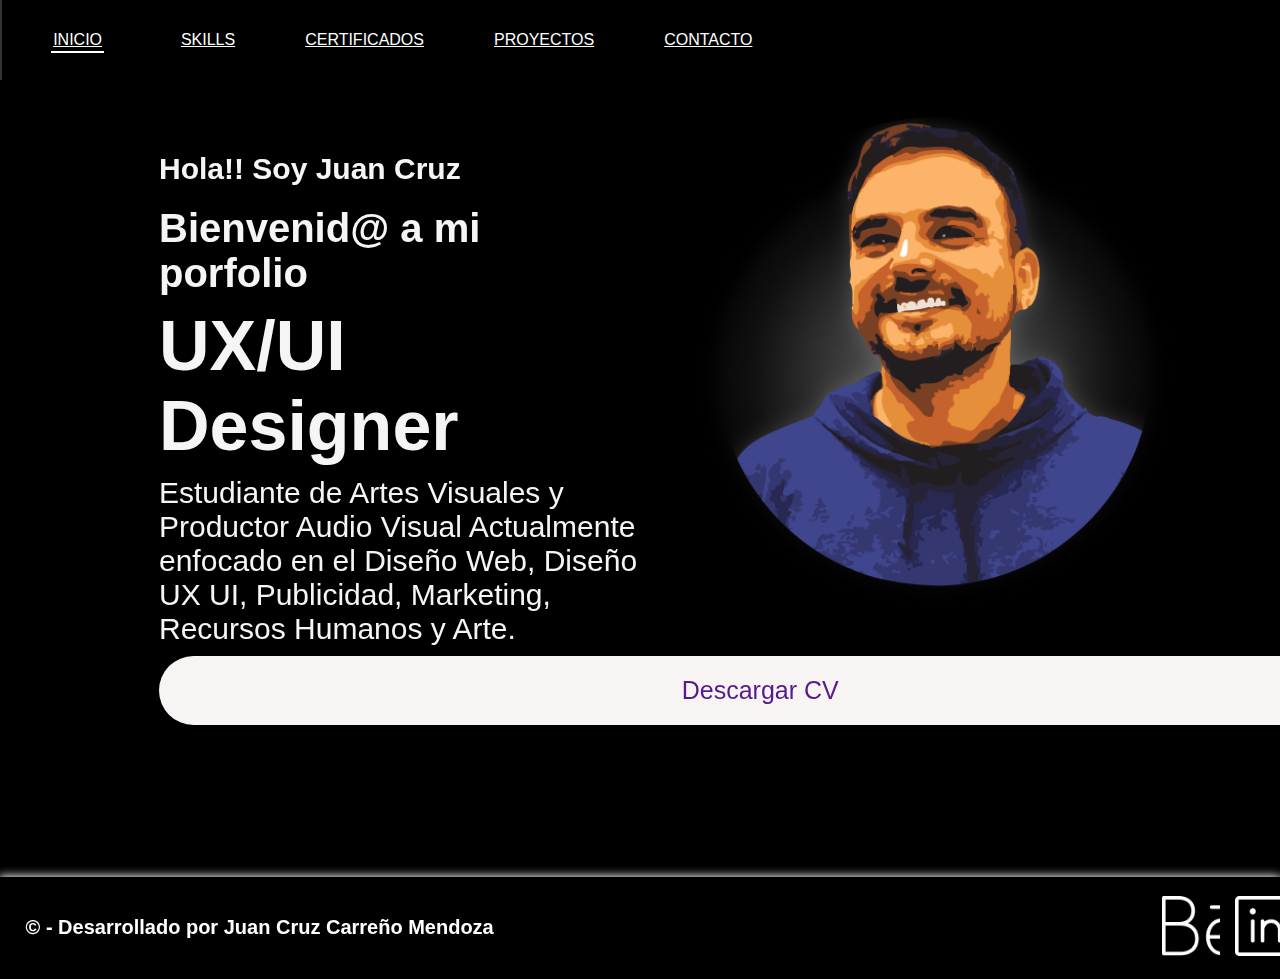
<file: porfolio juan cruz carreño mendoza/index.html>
<!DOCTYPE html>
<html lang="en">
<head>
    <meta charset="UTF-8">
    <meta http-equiv="X-UA-Compatible" content="IE=edge">
    <meta name="viewport" content="width=device-width, initial-scale=1.0">
    <title>Profolio UX UI Desing - Juan Cruz Carreño Mendoza </title>
    <!--Aos-->
    <link href="https://unpkg.com/aos@2.3.1/dist/aos.css" rel="stylesheet">
    <!--bootstrap-->
    <link href="https://cdn.jsdelivr.net/npm/bootstrap@5.2.2/dist/css/bootstrap.min.css" rel="stylesheet" integrity="sha384-Zenh87qX5JnK2Jl0vWa8Ck2rdkQ2Bzep5IDxbcnCeuOxjzrPF/et3URy9Bv1WTRi" crossorigin="anonymous">
    <!-- Futuro CSS -->
    <link rel="stylesheet" href="./styles.css">
    <link rel="stylesheet" href="./media.css">
</head>
<body>
    <!--fila de logo + nav-->
<header class="header">
    <img class="burger" src="imagenes/icono burger.png" alt="icono hamburgesa">
    <nav class="menu">
        <ul>
            <li><a href="#" class="menu-active" >INICIO</a></li>
            <li><a href="views/skills.html">SKILLS</a></li>
            <li><a href="views/certificados .html">CERTIFICADOS</a></li>
            <li><a href="views/proyectos .html">PROYECTOS</a></li>
            <li><a href="views/contacto.html">CONTACTO</a></li>
        </ul>
    </nav>
</header>
<!-- cierre de fila logo + nav -->
<main>
    <section class="hero" >
        <div class="texto" data-aos="fade-right"
        data-aos-offset="500"
        data-aos-easing="ease-in-sine">
            <h2>Hola!! Soy Juan Cruz</h2>
            <h4>Bienvenid@ a mi porfolio</h4>
            <h1>UX/UI Designer</h1>
            <p>
                Estudiante de Artes Visuales y Productor Audio Visual 
                Actualmente enfocado en el Diseño Web,
                Diseño UX UI, Publicidad,
                Marketing, Recursos Humanos y Arte.
            </p>
            <a class="botoncv" href=""> Descargar CV</a>
        </div>
        <div class="boxImg">
            <img class="imagen-flex" src="./imagenes/ilustracion jx.png" alt="retrato" data-aos="zoom-in-up">
        </div>
    </section>
</main>
<footer class="footer" id="footer">
    <h4> © - Desarrollado por Juan Cruz Carreño Mendoza</h4>
    <ul class="footer">
        <li><a href="https://www.behance.net/juancrcarreo"><img class="imagenfooter" src="./imagenes/logo behanca.png"> </a></li>
        <li><a href="https://www.linkedin.com/in/juan-cruz-carre%C3%B1o-mendoza/"><img class="imagenfooter" src="./imagenes/logo linkedin.png"></a></li>
    </ul> 
</footer>
<script src="js/main.js"></script>
<script>
        // Efecto scroll - Header
        window.addEventListener('scroll', () => {
            const header = document.querySelector('header')
            const about = document.querySelector('.hero__about')
            header.classList.toggle('header-scroll', window.scrollY > 0)
            about.classList.toggle('hero__about-scroll', window.scrollY > 100)
            
        })
    </script>
    <script src="https://unpkg.com/aos@2.3.1/dist/aos.js"></script>
    <script>
        AOS.init();
    </script>
    <!-- JavaScript Bundle with Popper -->
<script src="https://cdn.jsdelivr.net/npm/bootstrap@5.2.2/dist/js/bootstrap.bundle.min.js" integrity="sha384-OERcA2EqjJCMA+/3y+gxIOqMEjwtxJY7qPCqsdltbNJuaOe923+mo//f6V8Qbsw3" crossorigin="anonymous"></script>
</body>
</html>
</file>
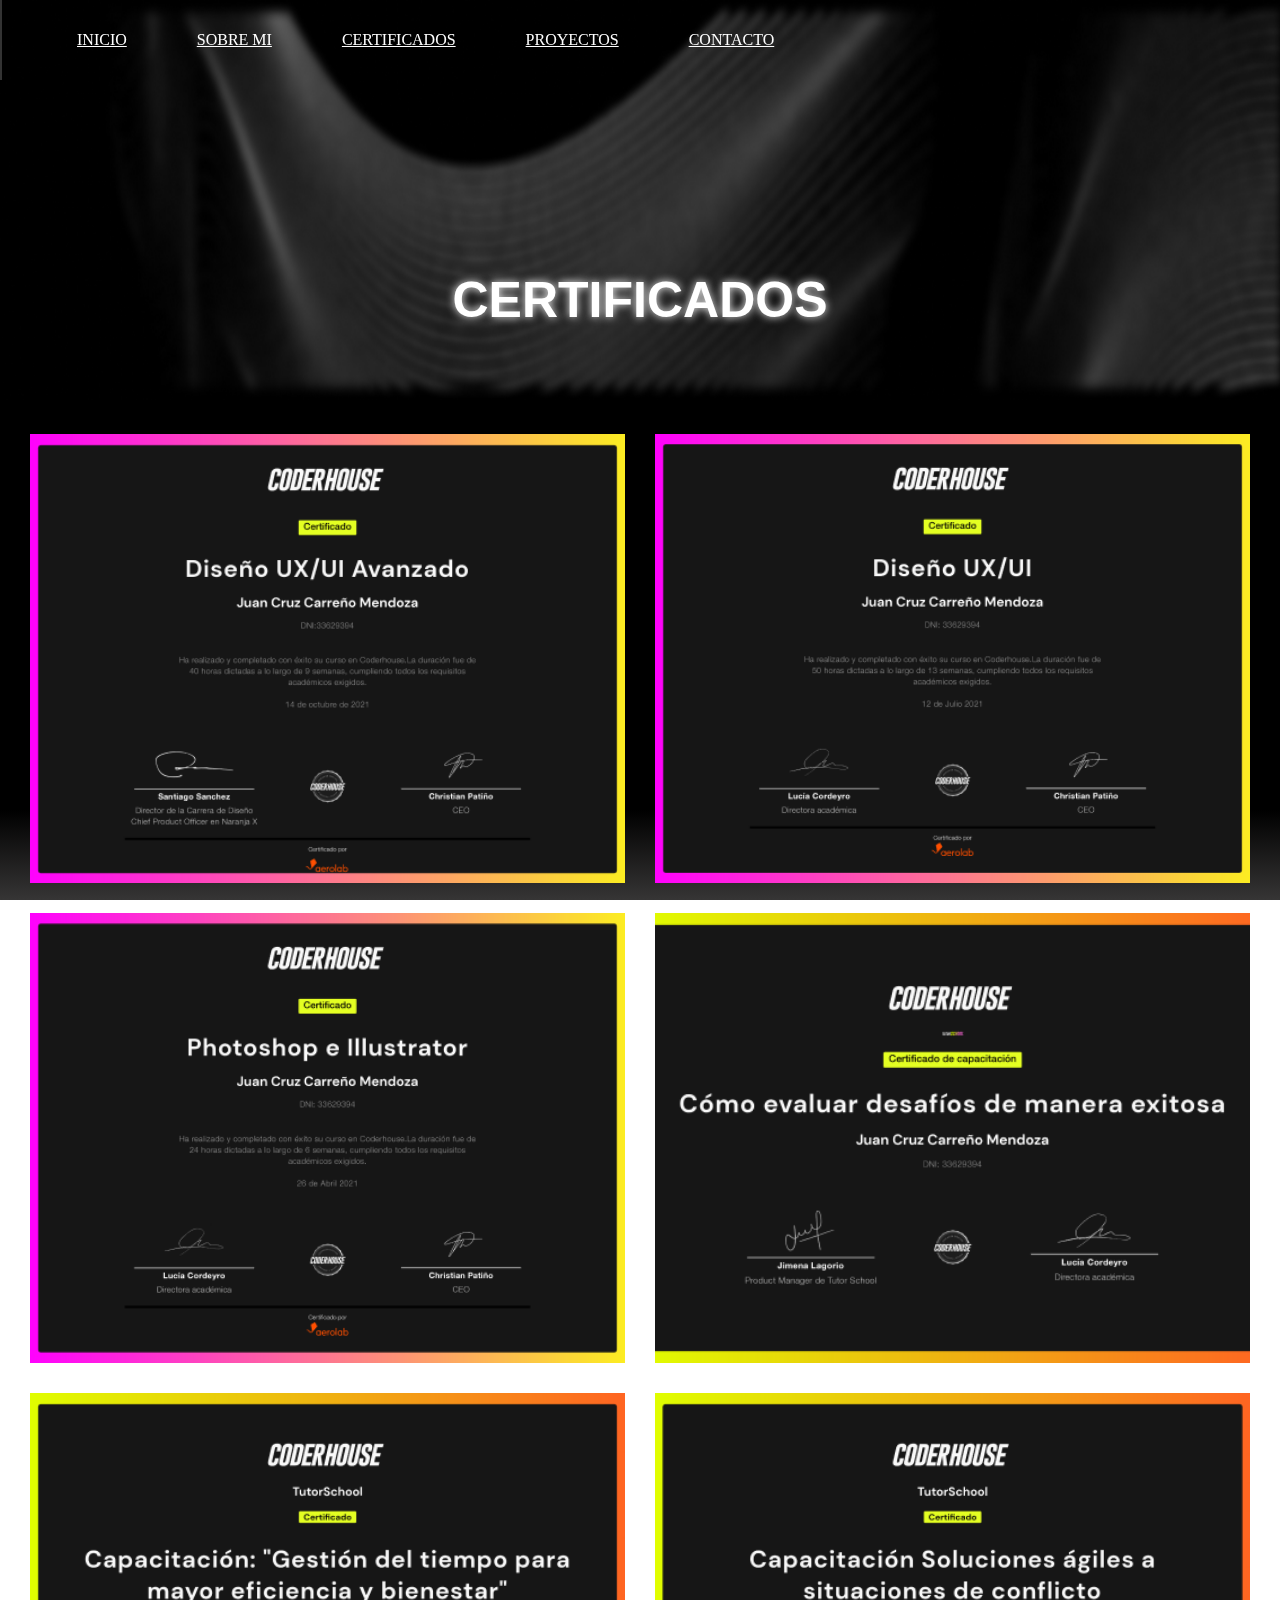
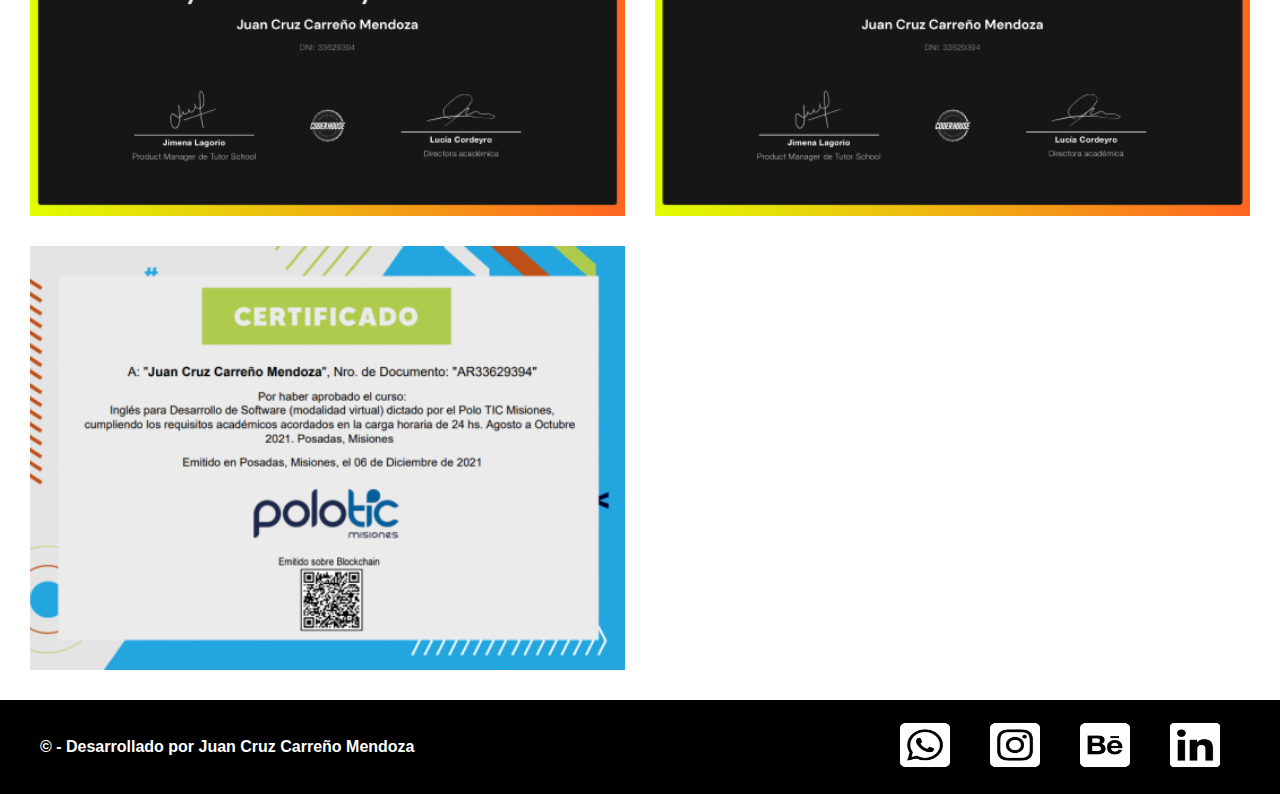
<file: views/certificados.html>
<!DOCTYPE html>
<html lang="en">
<head>
    <meta charset="UTF-8">
    <meta http-equiv="X-UA-Compatible" content="IE=edge">
    <meta name="viewport" content="width=device-width, initial-scale=1.0">
    <link href='https://unpkg.com/boxicons@2.1.1/css/boxicons.min.css' rel='stylesheet'>
    <title>Document</title>
    <!-- Futuro CSS -->
    <link rel="stylesheet" href="../styles.css">
</head>
<body>
    <header class="header">
        <nav class="menu">
            <ul>
                <li><a href="../index.html" >INICIO</a></li>
                <li><a href="sobre micv.html">SOBRE MI</a></li>
                <li><a href="#" class="manu-active">CERTIFICADOS</a></li>
                <li><a href="proyectos .html">PROYECTOS</a></li>
                <li><a href="contacto.html">CONTACTO</a></li>
            </ul>
        </nav>
        <div class="icons">
            <i class='open bx bx-menu-alt-right'></i>
            <i class='close bx bx-x'></i>
        </div>
    </header>
    <main class="main">
        <section class="hero__home">
            <div class="hero__be_slider">
                <img class="imagen" src="../logos/negro imagen de arriba BLUR.png" alt="">  
                <h2 class="encabezado-flex"> CERTIFICADOS </h2>
            </div>
        </section>
        <section class="galeria-proyectos">
            <div >
                <img src="../certificados/ux ui avanzado.png" alt="">
            </div>
            <div>
                <img src="../certificados/certificado ux ui.png" alt="">
            </div>
            <div>
                <img src="../certificados/certificado ps ai.png" alt="">
            </div>
            <div>
                <img src="../certificados/cetificado de coorecioines.png" alt="">
            </div>
            <div>
                <img src="../certificados/certificado tiempo.png" alt="">
            </div>
            <div>
                <img src="../certificados/certificado conflicto.png" alt="">
            </div>
            <div>
                <img src="../certificados/certificado polotic 1.png" alt="">
            </div>
        </section>
    </main>
    <footer class="footer">
        <h4> © - Desarrollado por Juan Cruz Carreño Mendoza</h4>
        <ul class="lista-flex">
            <li><img class="imagenfooter" src="../logos/logo whatsapp.png"></li>
            <li><a href="https://www.instagram.com/juanx.carre/"><img class="imagenfooter" src="../logos/logo instagram.png"></a></li>
            <li><a href="https://www.behance.net/juancrcarreo"><img class="imagenfooter" src="../logos/logo behanca.png"> </a></li>
            <li><a href="https://www.linkedin.com/in/juan-cruz-carre%C3%B1o-mendoza/"><img class="imagenfooter" src="../logos/logo linkedin.png"></a></li>
        </ul> 
    </footer> 
        <script>
            // Efecto scroll - Header
            window.addEventListener('scroll', () => {
            const header = document.querySelector('header')
            const about = document.querySelector('.hero__about')

            header.classList.toggle('header-scroll', window.scrollY > 0)
            about.classList.toggle('hero__about-scroll', window.scrollY > 100)

            
            })
        </script>      
</body>
</html>
</file>
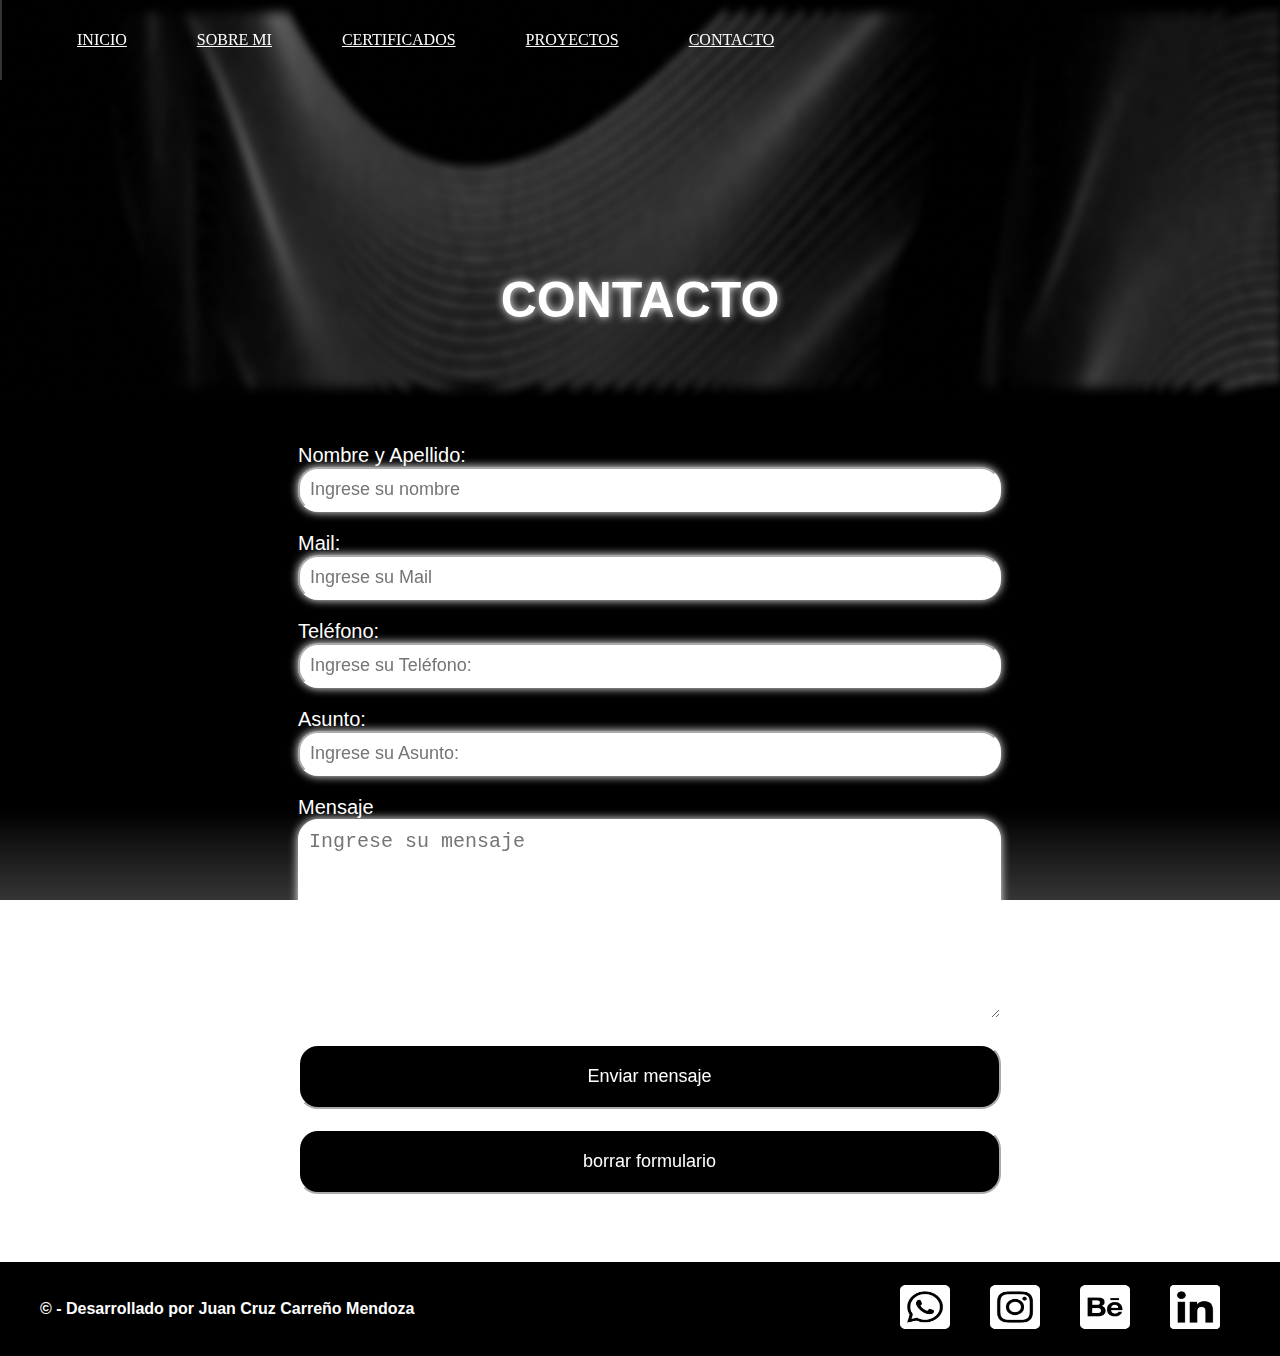
<file: views/contacto.html>
<!DOCTYPE html>
<html lang="en">
    <meta charset="UTF-8">
    <meta http-equiv="X-UA-Compatible" content="IE=edge">
    <meta name="viewport" content="width=device-width, initial-scale=1.0">
    <link href='https://unpkg.com/boxicons@2.1.1/css/boxicons.min.css' rel='stylesheet'>
    <title>porfolio contacto</title>


<link rel="stylesheet" href="../styles.css">
</head>
<body>
    <header class="header">
        <nav class="menu">
            <ul>
                <li><a href="../index.html">INICIO</a></li>
                <li><a href="sobre micv.html">SOBRE MI</a></li>
                <li><a href="certificados.html">CERTIFICADOS</a></li>
                <li><a href="proyectos .html">PROYECTOS</a></li>
                <li><a href="#" class="manu-active">CONTACTO</a></li>
            </ul>
        </nav>
        <div class="icons">
            <i class='open bx bx-menu-alt-right'></i>
            <i class='close bx bx-x'></i>
        </div>
    </header>
    <main class="main">
        <section class="hero__home">
            <div class="hero__be_slider">
                <img class="imagen" src="../logos/negro imagen de arriba BLUR.png" alt="">  
                <h2 class="encabezado-flex"> CONTACTO </h2>
            </div>
        </section>
        <section>
            <form class="form-flex" action="" method="POST">
                <div class="input-group">
                    <label for="name">Nombre y Apellido:</label>
                    <br>
                    <input  type="text" id="name" name="nombre" placeholder="Ingrese su nombre" required>
                </div>
                <div class="input-group">
                    <label for="name">Mail:</label>
                    <br>
                    <input type="text" id="Mail" name="Mail" placeholder="Ingrese su Mail" required>
                </div>
                <div class="input-group">
                    <label for="mail">Teléfono:</label>
                    <br>
                    <input type="teléfono" id="Teléfono" name="Teléfono" placeholder="Ingrese su Teléfono:" required>
                </div>
                <div class="input-group">
                    <label for="mail">Asunto:</label>
                    <br>
                    <input type="Asunto" id="Asunto" name="Asunto" placeholder="Ingrese su Asunto:" required>
                </div>
                <div class="input-group">
                    <label for="message">Mensaje</label>
                    <br>
                    <textarea name="mensaje" id="message" cols="30" rows="10" placeholder="Ingrese su mensaje"></textarea>
                </div>
                <div>
                    <input id="boton" type="submit" value="Enviar mensaje">
                    <input id="boton" type="reset" value="borrar formulario">
                </div>    
            </form> 
        </section>    
    </main>
    <footer class="footer">
        <h4> © - Desarrollado por Juan Cruz Carreño Mendoza</h4>
        <ul class="lista-flex">
            <li><img class="imagenfooter" src="../logos/logo whatsapp.png"></li>
            <li><a href="https://www.instagram.com/juanx.carre/"><img class="imagenfooter" src="../logos/logo instagram.png"></a></li>
            <li><a href="https://www.behance.net/juancrcarreo"><img class="imagenfooter" src="../logos/logo behanca.png"> </a></li>
            <li><a href="https://www.linkedin.com/in/juan-cruz-carre%C3%B1o-mendoza/"><img class="imagenfooter" src="../logos/logo linkedin.png"></a></li>
        </ul>
    </footer> 
    <script>
        // Efecto scroll - Header
        window.addEventListener('scroll', () => {
            const header = document.querySelector('header')
            const about = document.querySelector('.hero__about')

            header.classList.toggle('header-scroll', window.scrollY > 0)
            about.classList.toggle('hero__about-scroll', window.scrollY > 100)
            
        })
    </script>     
</body>
</html>
</file>
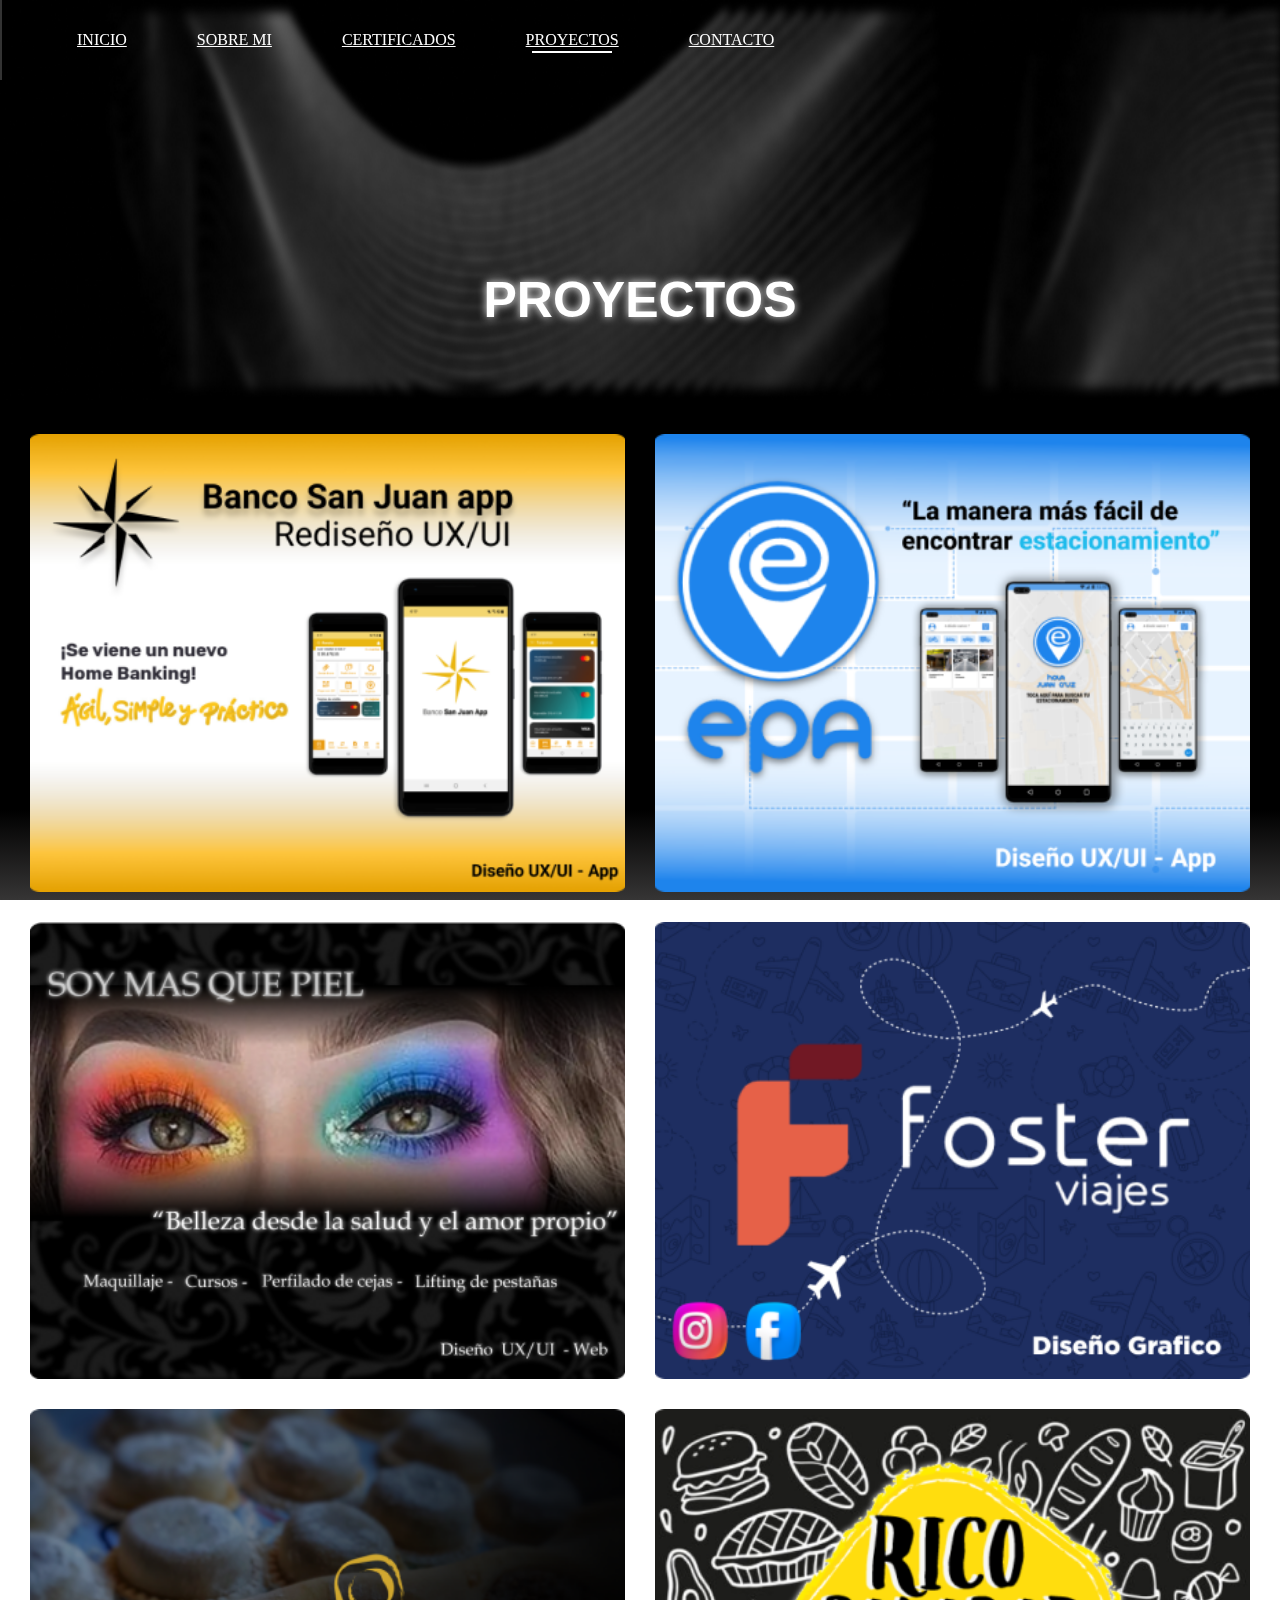
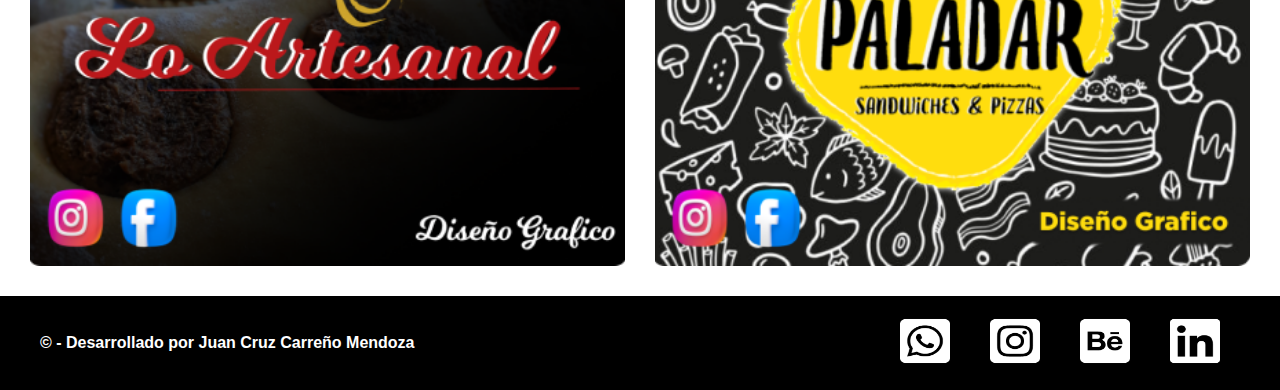
<file: views/proyectos .html>
<!DOCTYPE html>
<html lang="en">
<head>
    <meta charset="UTF-8">
    <meta http-equiv="X-UA-Compatible" content="IE=edge">
    <meta name="viewport" content="width=device-width, initial-scale=1.0">
    <link href='https://unpkg.com/boxicons@2.1.1/css/boxicons.min.css' rel='stylesheet'>
    <title>Document</title>
    <!-- Futuro CSS -->
    <link rel="stylesheet" href="../styles.css">
</head>
<body>
    <header class="header">
        <nav class="menu">
            <ul>
                <li><a href="../index.html">INICIO</a></li>
                <li><a href="sobre micv.html">SOBRE MI</a></li>
                <li><a href="certificados.html">CERTIFICADOS</a></li>
                <li><a href="#" class="menu-active">PROYECTOS</a></li>
                <li><a href="contacto.html">CONTACTO</a></li>
            </ul>
        </nav>
        <div class="icons">
            <i class='open bx bx-menu-alt-right'></i>
            <i class='close bx bx-x'></i>
        </div>
    </header>
    <main class="main">
        <section class="hero__home">
            <div class="hero__be_slider">
                <img class="imagen" src="../logos/negro imagen de arriba BLUR.png" alt="">  
                <h2 class="encabezado-flex"> PROYECTOS </h2>
            </div>
        </section>
        <section class="galeria-proyectos">
            <div >
                <img src="../proyectos/BSJ-G.png" alt="">
            </div>
            <div>
                <img src="../proyectos/EPA-G.png" alt="">
            </div>
            <div>
                <img src="../proyectos/MAS - G.png" alt="">
            </div>
            <div>
                <img src="../proyectos/FOSTER-G.png" alt="">
            </div>
            <div>
                <img src="../proyectos/LA-G.png" alt="">
            </div>
            <div>
                <img src="../proyectos/RICO-G.png" alt="">
            </div>
        </section>
    </main>
    <footer class="footer">
        <h4> © - Desarrollado por Juan Cruz Carreño Mendoza</h4>
        <ul class="lista-flex">
            <li><img class="imagenfooter" src="../logos/logo whatsapp.png"></li>
            <li><a href="https://www.instagram.com/juanx.carre/"><img class="imagenfooter" src="../logos/logo instagram.png"></a></li>
            <li><a href="https://www.behance.net/juancrcarreo"><img class="imagenfooter" src="../logos/logo behanca.png"> </a></li>
            <li><a href="https://www.linkedin.com/in/juan-cruz-carre%C3%B1o-mendoza/"><img class="imagenfooter" src="../logos/logo linkedin.png"></a></li>
        </ul>
    </footer> 
    <script>
        // Efecto scroll - Header
        window.addEventListener('scroll', () => {
            const header = document.querySelector('header')
            const about = document.querySelector('.hero__about')

            header.classList.toggle('header-scroll', window.scrollY > 0)
            about.classList.toggle('hero__about-scroll', window.scrollY > 100)

            
        })
    </script>      
    
</body>
</html>
</file>
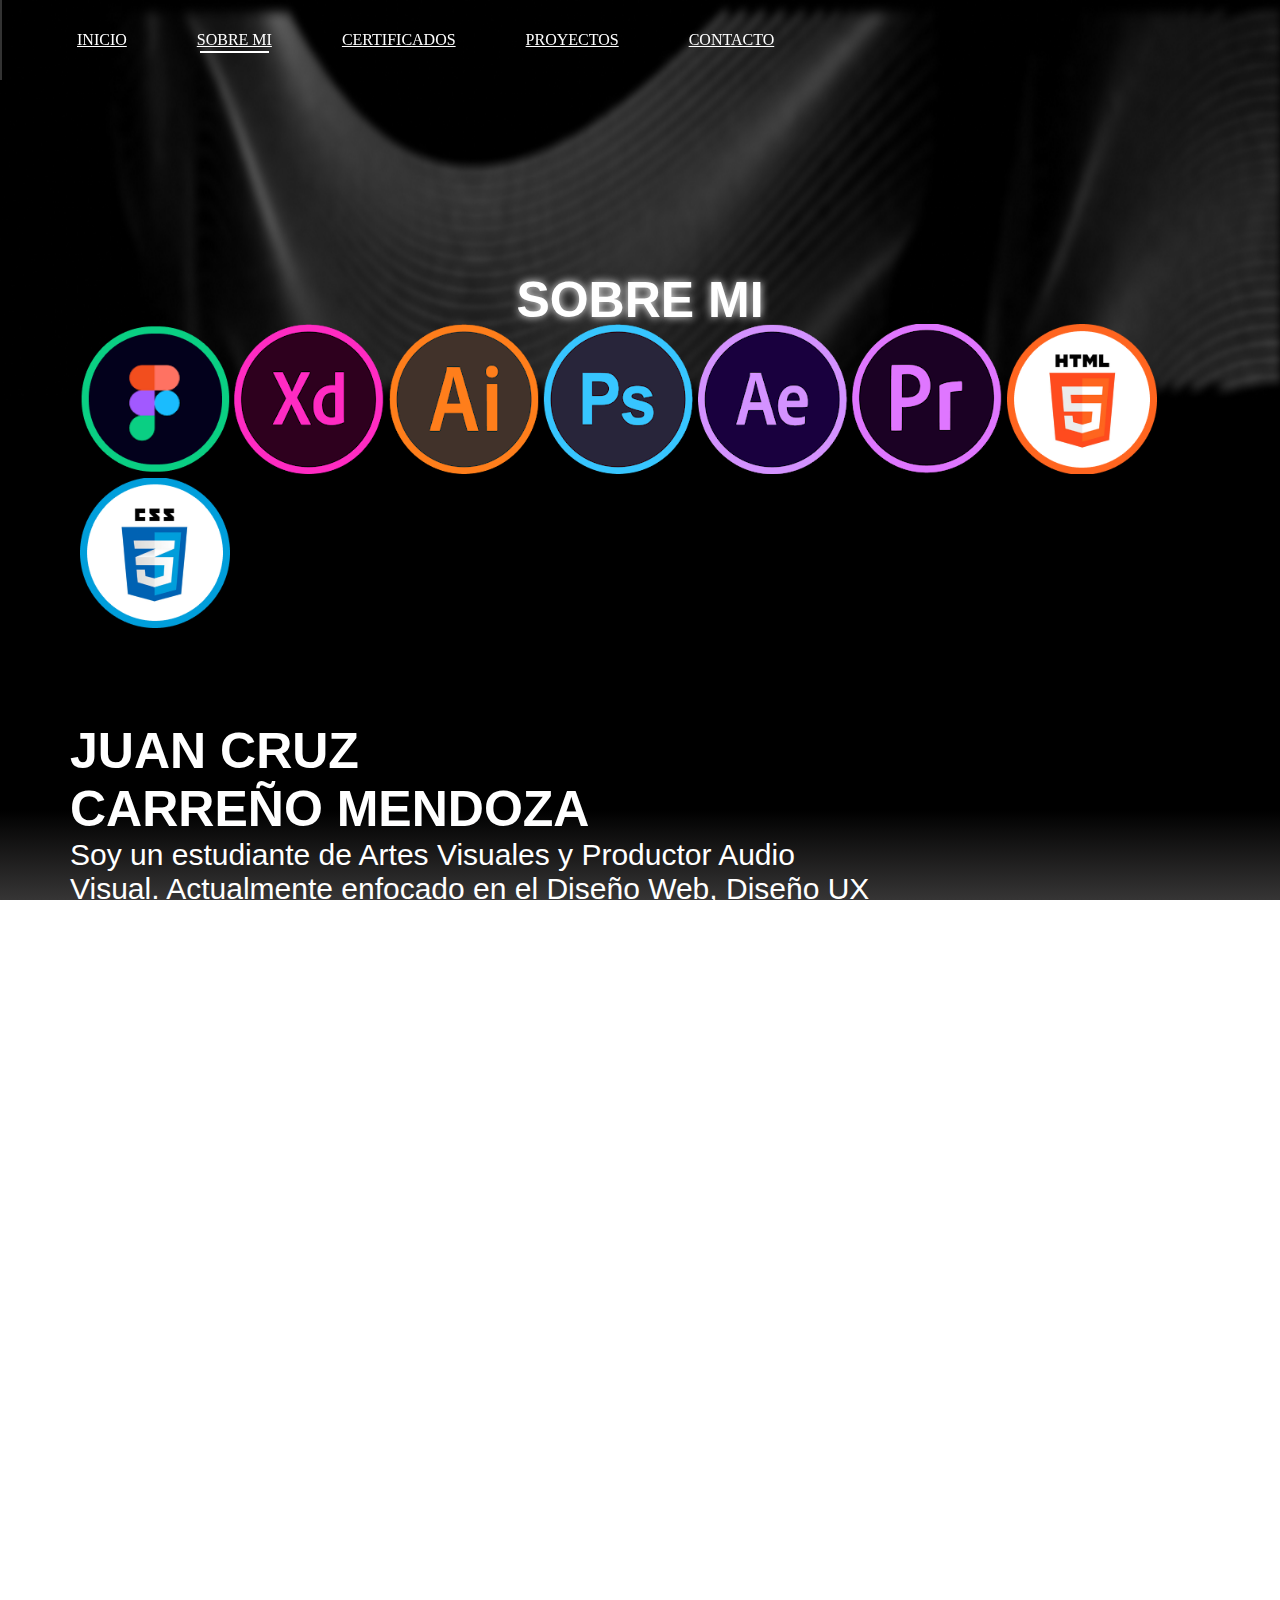
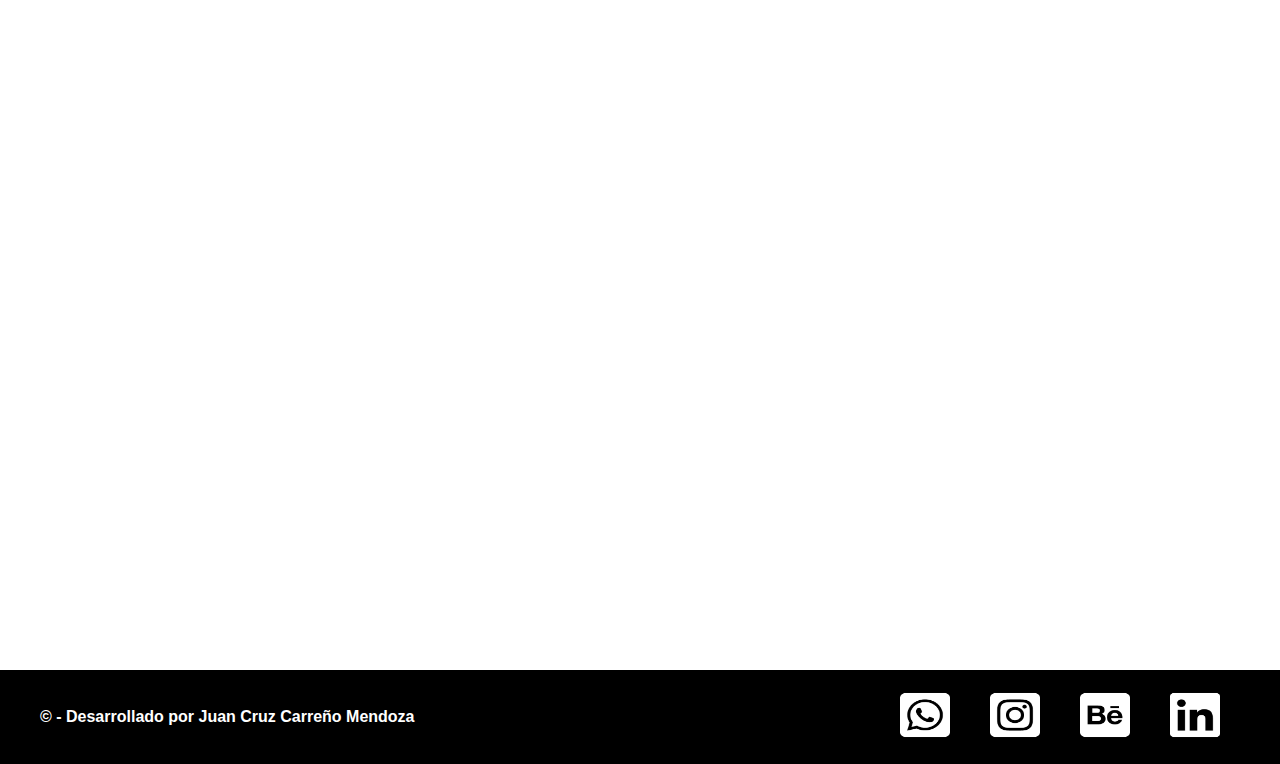
<file: views/sobre micv.html>
<!DOCTYPE html>
<html lang="en">
<head>
    <meta charset="UTF-8">
    <meta http-equiv="X-UA-Compatible" content="IE=edge">
    <meta name="viewport" content="width=device-width, initial-scale=1.0">
    <title>Document</title>
    <link href='https://unpkg.com/boxicons@2.1.1/css/boxicons.min.css' rel='stylesheet'>
    <!-- Futuro CSS -->
    <link rel="stylesheet" href="../styles.css">
</head>
<body>
    <header class="header">
        <nav class="menu">
            <ul>
                <li><a href="../index.html" >INICIO</a></li>
                <li><a href="#" class="menu-active">SOBRE MI</a></li>
                <li><a href="../views/certificados.html">CERTIFICADOS</a></li>
                <li><a href="../views/proyectos .html">PROYECTOS</a></li>
                <li><a href="../views/contacto.html">CONTACTO</a></li>
            </ul>
        </nav>
        <div class="icons">
            <i class='open bx bx-menu-alt-right'></i>
            <i class='close bx bx-x'></i>
        </div>
    </header>
    <main class="main">
        <section class="hero__home">
            <div class="hero__be_slider">
                <img class="imagen" src="../logos/negro imagen de arriba BLUR.png" alt="">  
                <h2 class="encabezado-flex"> SOBRE MI </h2>
            </div>
            <div class="herramientas-flex">
                <ul>
                    <ol>
                        <span><img src="../logos/logofigma.png" alt="FIGAMA"></span>
                        <span><img src="../logos/logoxd.png" alt="ADOBE XD"></span>
                        <span><img src="../logos/logo Ai.png" alt="ILLUSTRATOT"></span>
                        <span><img src="../logos/logops.png" alt="PHOTOSHOP"></span>
                        <span><img src="../logos/logoae.png" alt="AFTER EFFECT"></span>
                        <span><img src="../logos/logop.png" alt="PREMIER"></span>
                        <span><img src="../logos/logohtml.png" alt="HTML"></span>
                        <span><img src="../logos/logocss.png" alt="CSS"></span>
                    </ol>
                </ul>
            </div>
        </section>
        <section class="cv-flex">
            <div>
                <h2>JUAN CRUZ<br>CARREÑO MENDOZA</h2>
                <p>
                    Soy un estudiante de Artes Visuales y Productor Audio Visual. 
                    Actualmente enfocado en el Diseño Web,
                    Diseño UX UI, Publicidad,
                    Marketing y Arte Audio Visuales.
                    Mi Objetivo laboral es desempeñarme como Diseñador Grafico / UX UI,
                    ademas con aspiraciones a ser un futuro front end developer.
                </p>
            </div> 
            <div>
                <h2>ESTUDIOS</h2>
                <P>
                    2012  2021 UNIVERIDAD NACIONAL DE SAN JUAN 
                    FACULTAD DE FILOSOFIA HUMANIDAES Y ARTES
                    Universitario  Licenciatura y Profesorado en Artes Visuales
                    2020  2021 CODERHOUSE
                    - DISEÑO UX /UI 
                    - DISEÑO UX /UI AVANZADO
                    2006  2007 ISRI Carreras y Programas 
                    Internacionales 
                    Terciario  tecnicatura en Arte Digital I
                    Diseño Grafico, Illustrator, Photoshop, Coreldraw
                    Diseño de Páginas Web 
                </P>
            </div> 
            <div>
                <h2>EXPERIENCIA</h2>
                <P>
                    2021 - Tutor Coderhouse
                    Tutor en el instituto CoderHouse en curso Ilustrator & Photoshop 
                </P>
                <br>
                <P> 
                    - 2021 - Foster Viajes - Freelance 
                    Creacion de piezas graficas 
                    Publicidad para redes sociales
                </P>
                <br>
                <P>    
                    - 2021 - Lo Artesanal - Pastas de Autor - Freelance 
                    Creacion de branding y piezas graficas
                    Publicidad para redes sociales
                    Social Media
                </P>
                <br>
                <P>   
                    - 2021 - Rico Paladar - Lomoteca - Freelance 
                    Creacion de branding y piezas graficas
                    Publicidad para redes sociales
                    Social Media 
                </P>
                <br>
                <P>
                    - 2020 - Wecall
                    Operador telefónico 
                    Vendedor telefónico de Wecall-Peru
                    Trabajo remoto
                </P>
                <br>
                <P>
                    - 2019 - 2018  UNSJ  F.F.H.A. Departamento de Artes Visuales 
                </p>
                <p> 
                    - TUTOR AYUDANTE ADSCRIPTO
                    Alumno Adscripto en la carrera OPTATIVA I Y OPTATIVA II: 
                    Taller de Cerámica, de la carrera de Artes Visuales. Taller Generación de Formas Orgánicas. 
                    Concurriendo como colaborador del taller organizado por las Sociedad de Arquitectos de San Juan 
                    y el Instituto de teoría, Historia y Critica de la FAUD 
                </P>
            </div> 
        </section>
    </main>
    <footer class="footer">
        <h4> © - Desarrollado por Juan Cruz Carreño Mendoza</h4>
        <ul class="lista-flex">
            <li><img class="imagenfooter" src="../logos/logo whatsapp.png"></li>
            <li><a href="https://www.instagram.com/juanx.carre/"><img class="imagenfooter" src="../logos/logo instagram.png"></a></li>
            <li><a href="https://www.behance.net/juancrcarreo"><img class="imagenfooter" src="../logos/logo behanca.png"> </a></li>
            <li><a href="https://www.linkedin.com/in/juan-cruz-carre%C3%B1o-mendoza/"><img class="imagenfooter" src="../logos/logo linkedin.png"></a></li>
        </ul> 
    </footer>     
    <script>
        // Efecto scroll - Header
        window.addEventListener('scroll', () => {
            const header = document.querySelector('header')
            const about = document.querySelector('.hero__about')
            header.classList.toggle('header-scroll', window.scrollY > 0)
            about.classList.toggle('hero__about-scroll', window.scrollY > 100)
            
        })
    </script>      
    
</body>
</html>
</file>
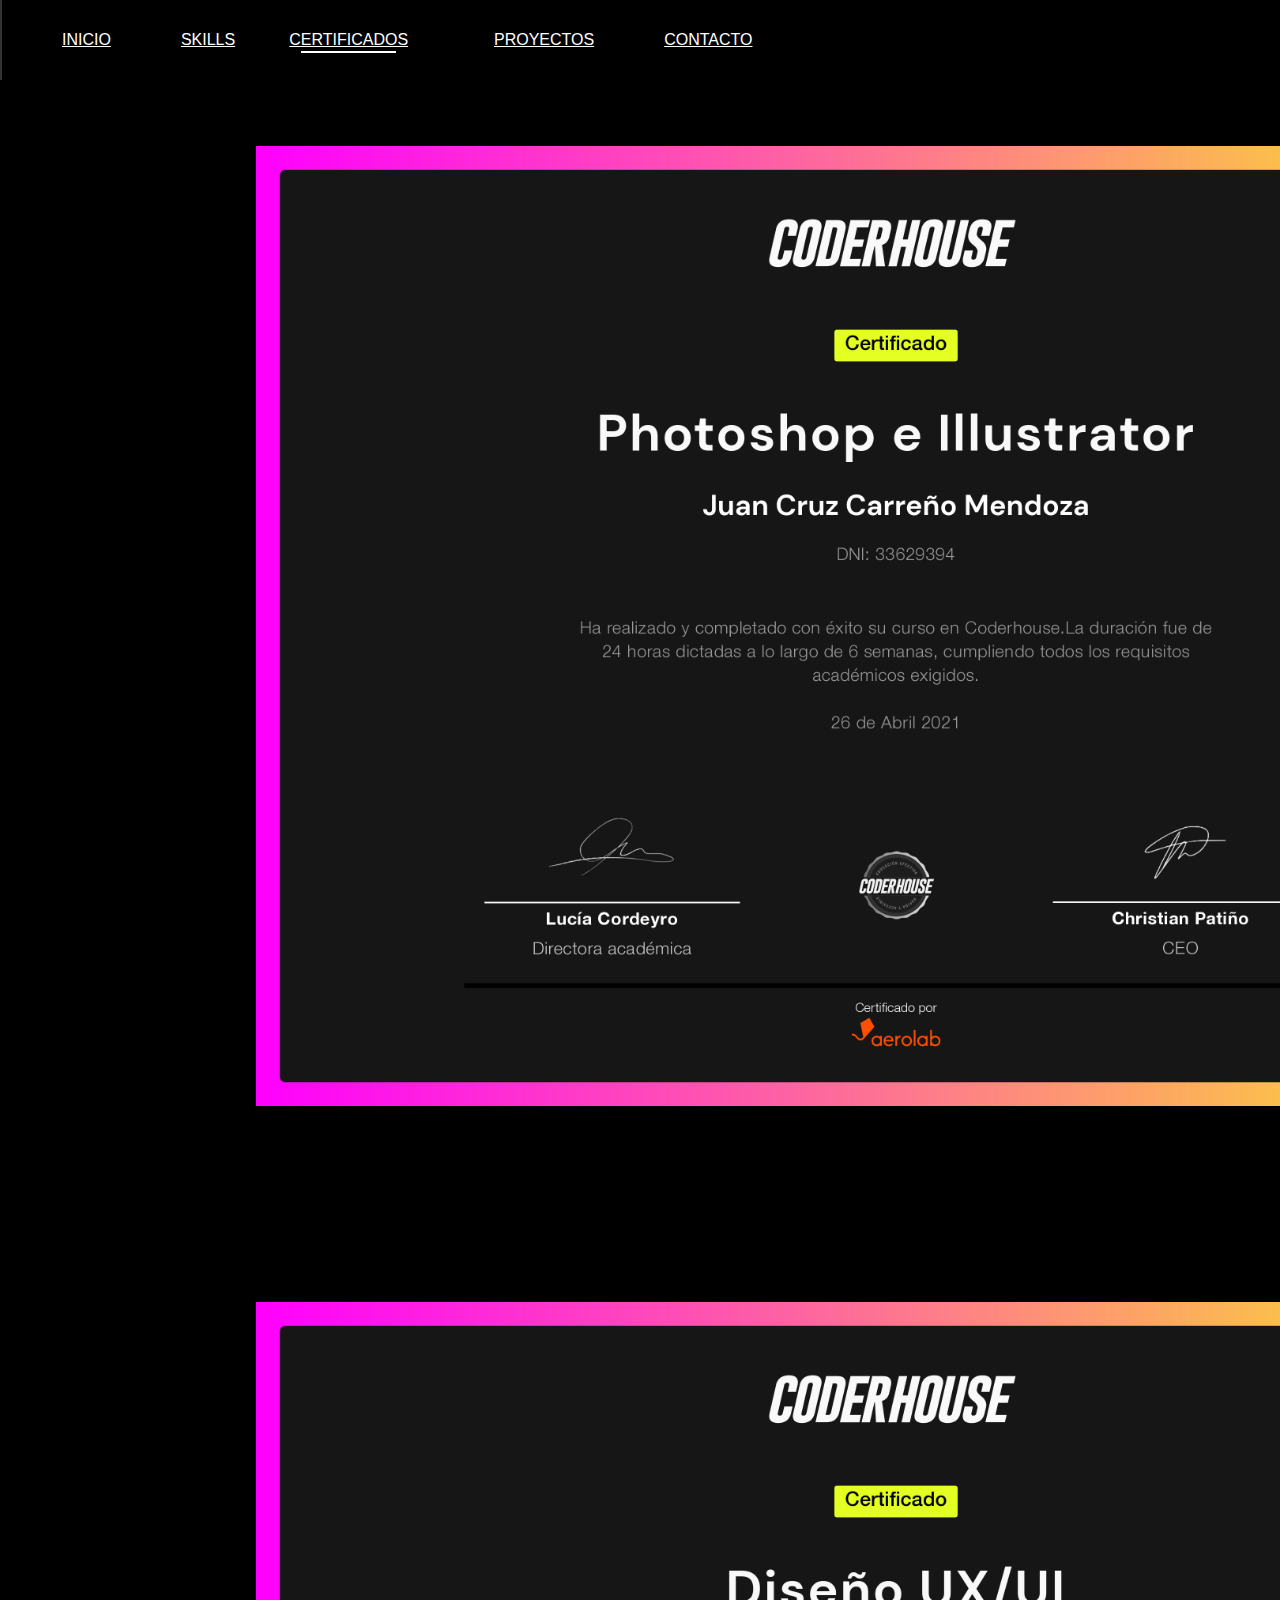
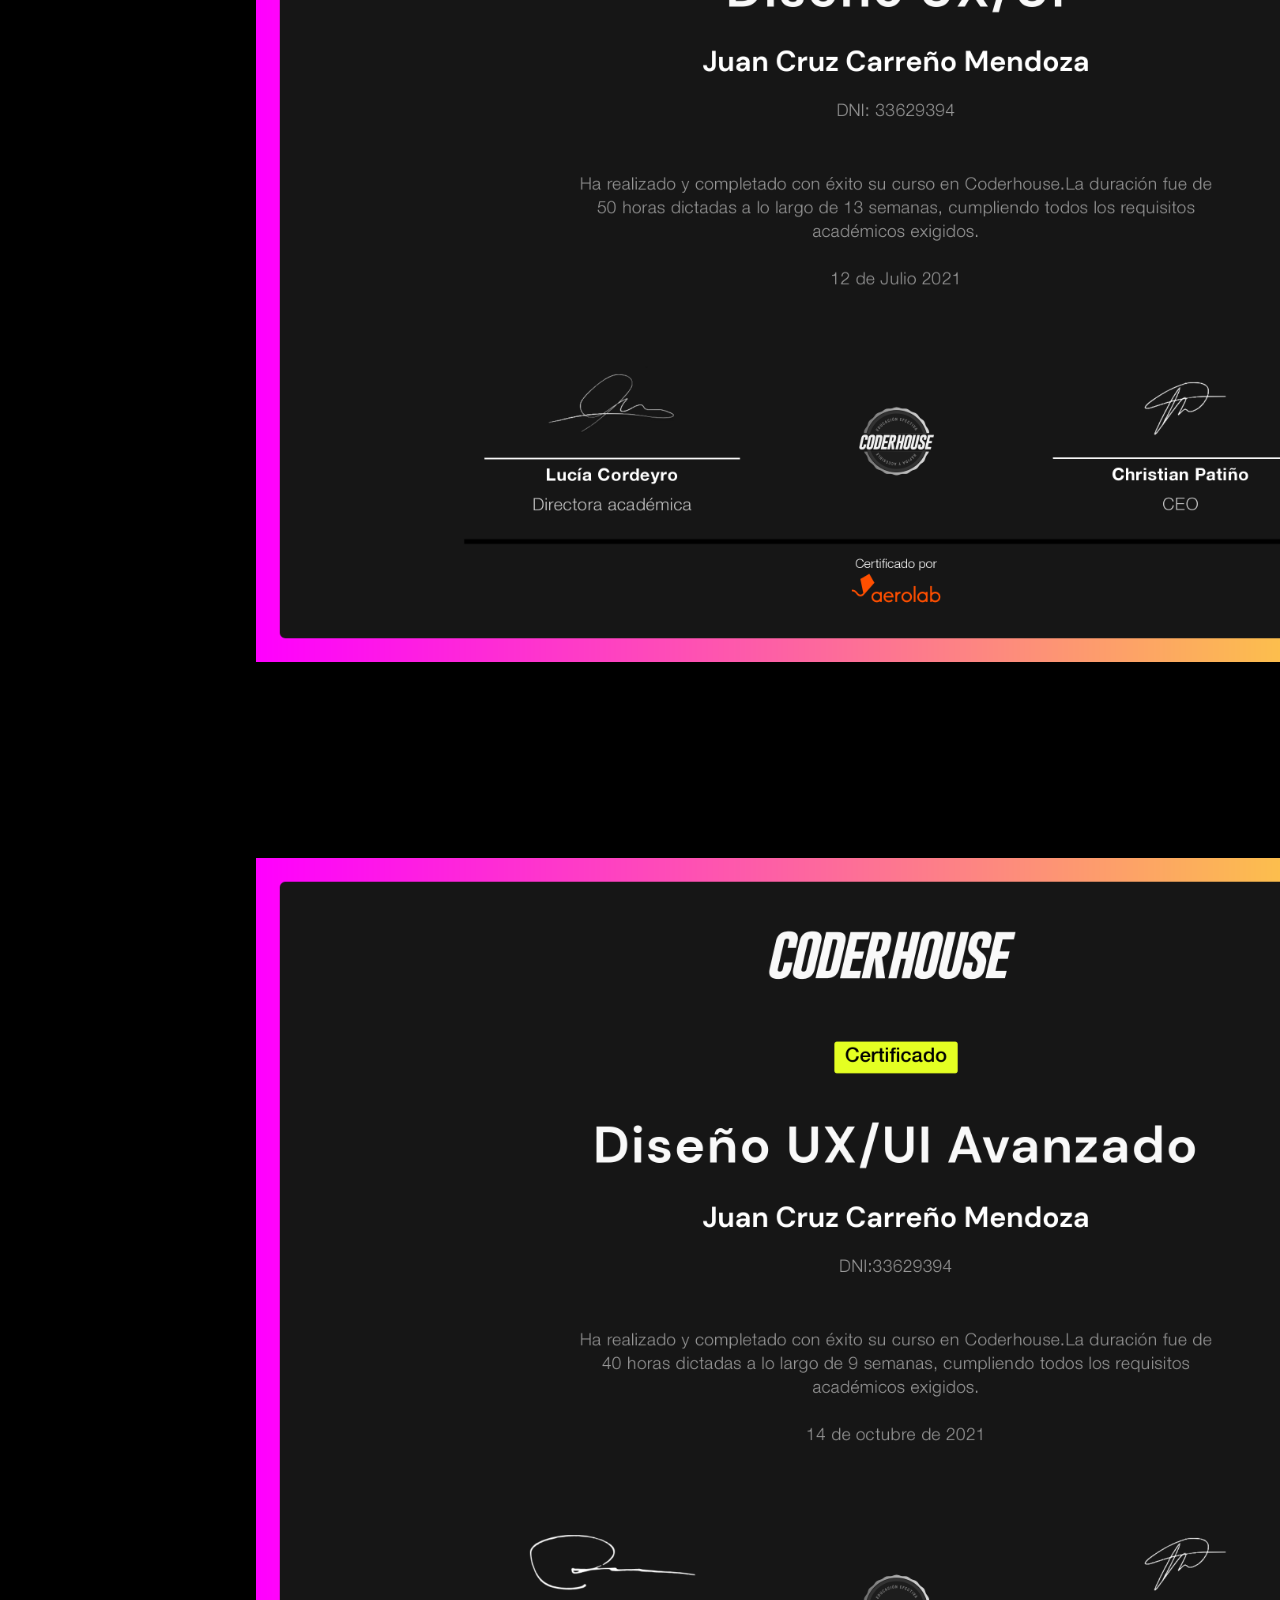
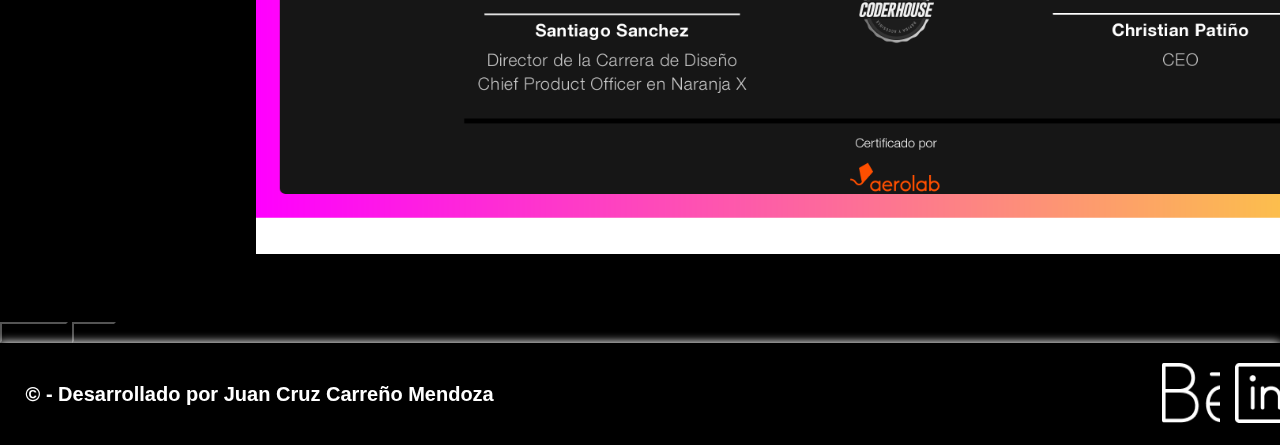
<file: porfolio juan cruz carreño mendoza/views/certificados .html>
<!DOCTYPE html>
<html lang="en">
<head>
    <meta charset="UTF-8">
    <meta http-equiv="X-UA-Compatible" content="IE=edge">
    <meta name="viewport" content="width=device-width, initial-scale=1.0">
    <title>Profolio UX UI Desing - Juan Cruz Carreño Mendoza</title>
    <!--Aos-->
    <link href="https://unpkg.com/aos@2.3.1/dist/aos.css" rel="stylesheet">
    <!--bootstrap-->
    <link href="https://cdn.jsdelivr.net/npm/bootstrap@5.2.2/dist/css/bootstrap.min.css" rel="stylesheet" integrity="sha384-Zenh87qX5JnK2Jl0vWa8Ck2rdkQ2Bzep5IDxbcnCeuOxjzrPF/et3URy9Bv1WTRi" crossorigin="anonymous">
    <!-- CSS -->
    <link rel="stylesheet" href="../styles.css">
    <link rel="stylesheet" href="../media.css">
    </head>
</head>
<body>
    <!--fila de logo + nav-->
    <header class="header">
        <img class="burger" src="../imagenes/icono burger.png" alt="icono hamburgesa">
        <nav class="menu">
        <ul>
            <li><a href="../index.html" >INICIO</a></li>
            <li><a href="skills.html">SKILLS</a></li>
            <li><a href="#" class="menu-active">CERTIFICADOS</a></li>
            <li><a href="proyectos .html">PROYECTOS</a></li>
            <li><a href="contacto.html">CONTACTO</a></li>
        </ul>
    </nav>
</header>
<!-- cierre de fila logo + nav -->
<main>
    <section class="carrusel">
        <div id="carouselExampleIndicators" class="carousel slide" data-bs-ride="true">
        <div class="carousel-indicators">
            <button type="button" data-bs-target="#carouselExampleIndicators" data-bs-slide-to="0" class="active" aria-current="true" aria-label="Slide 1"></button>
            <button type="button" data-bs-target="#carouselExampleIndicators" data-bs-slide-to="1" aria-label="Slide 2"></button>
            <button type="button" data-bs-target="#carouselExampleIndicators" data-bs-slide-to="2" aria-label="Slide 3"></button>
        </div>
        <div class="carousel-inner">
            <div class="carousel-item active">
                <img src="../imagenes/certificado ps ai.png" class="certificado" class="d-block w-100"  alt="certificado PSD AI">
            </div>
            <div class="carousel-item">
                <img src="../imagenes/certificado ux ui.png" class="certificado" class="d-block w-100" alt="Certificado UX UI">
            </div>
            <div class="carousel-item">
                <img src="../imagenes/ux ui avanzado.png" class="certificado" class="d-block w-100" alt="Certificado UX UI Avanzado">
            </div>
        </div>
        <button class="carousel-control-prev" type="button" data-bs-target="#carouselExampleIndicators" data-bs-slide="prev">
            <span class="carousel-control-prev-icon" aria-hidden="true"></span>
            <span class="visually-hidden">Previous</span>
        </button>
        <button class="carousel-control-next" type="button" data-bs-target="#carouselExampleIndicators" data-bs-slide="next">
            <span class="carousel-control-next-icon" aria-hidden="true"></span>
            <span class="visually-hidden">Next</span>
        </button>
        </div>
    </section>
    
</main>
<footer class="footer" id="footer">
    <h4> © - Desarrollado por Juan Cruz Carreño Mendoza</h4>
    <ul class="footer">
        <li><a href="https://www.behance.net/juancrcarreo"><img class="imagenfooter" src="../imagenes/logo behanca.png"> </a></li>
        <li><a href="https://www.linkedin.com/in/juan-cruz-carre%C3%B1o-mendoza/"><img class="imagenfooter" src="../imagenes/logo linkedin.png"></a></li>
    </ul> 
</footer>
    <script src="../js/main.js"></script>
    <script>
        // Efecto scroll - Header
        window.addEventListener('scroll', () => {
        const header = document.querySelector('header')
        const about = document.querySelector('.hero__about')
        header.classList.toggle('header-scroll', window.scrollY > 0)
        about.classList.toggle('hero__about-scroll', window.scrollY > 100)
        })
    </script>
    <!-- JavaScript Bundle with Popper -->
    <script src="https://cdn.jsdelivr.net/npm/bootstrap@5.2.2/dist/js/bootstrap.bundle.min.js" integrity="sha384-OERcA2EqjJCMA+/3y+gxIOqMEjwtxJY7qPCqsdltbNJuaOe923+mo//f6V8Qbsw3" crossorigin="anonymous"></script>
</body>
</html>
</file>
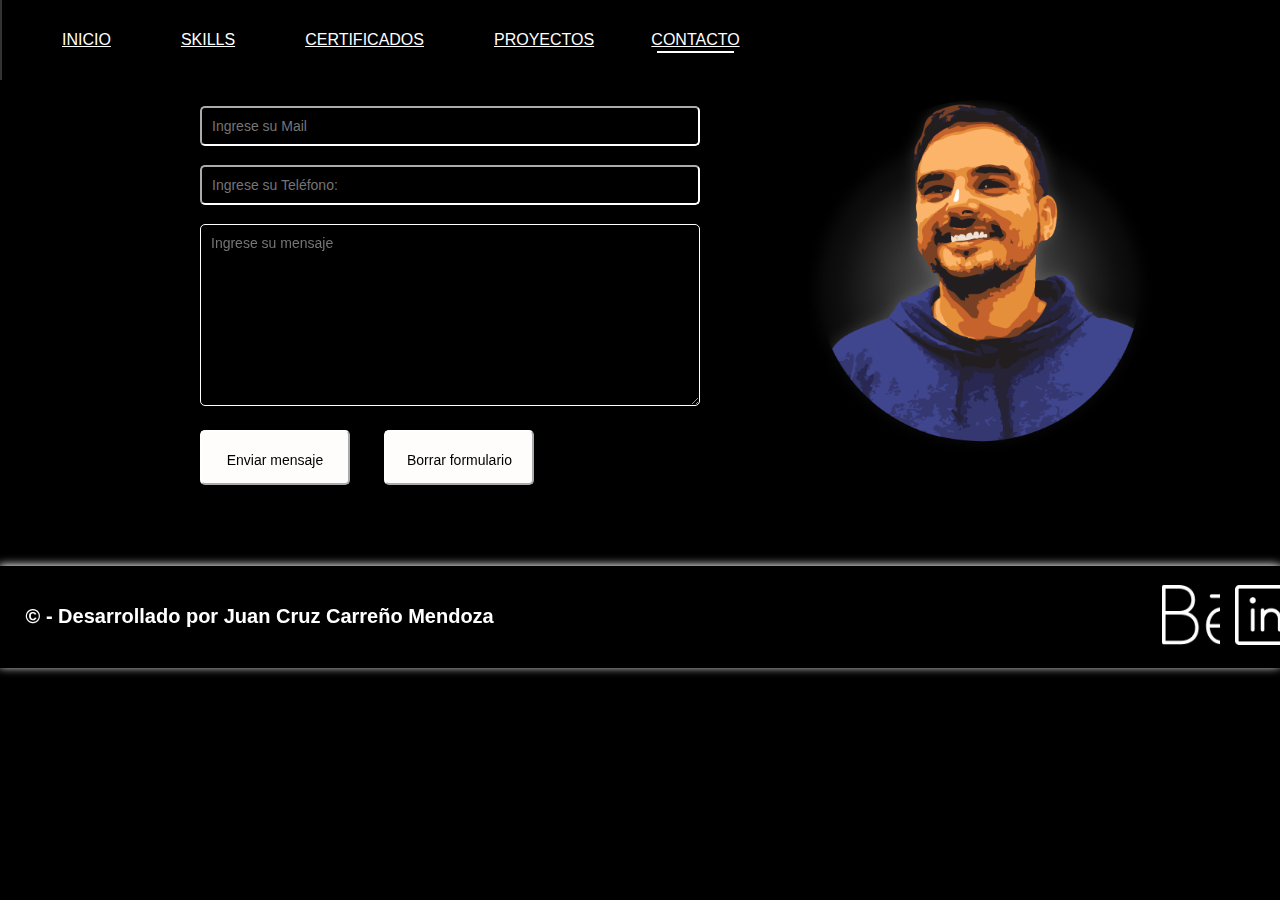
<file: porfolio juan cruz carreño mendoza/views/contacto.html>
<!DOCTYPE html>
<html lang="en">
<head>
    <meta charset="UTF-8">
    <meta http-equiv="X-UA-Compatible" content="IE=edge">
    <meta name="viewport" content="width=device-width, initial-scale=1.0">
    <title>Profolio UX UI Desing - Juan Cruz Carreño Mendoza</title>
    <!--Aos-->
    <link href="https://unpkg.com/aos@2.3.1/dist/aos.css" rel="stylesheet">
    <!--bootstrap-->
    <link href="https://cdn.jsdelivr.net/npm/bootstrap@5.2.2/dist/css/bootstrap.min.css" rel="stylesheet" integrity="sha384-Zenh87qX5JnK2Jl0vWa8Ck2rdkQ2Bzep5IDxbcnCeuOxjzrPF/et3URy9Bv1WTRi" crossorigin="anonymous">
    <!-- CSS -->
    <link rel="stylesheet" href="../styles.css">
    <link rel="stylesheet" href="../media.css">
</head>
<body>
    <!--fila de logo + nav-->
<header class="header">
    <img class="burger" src="../imagenes/icono burger.png" alt="">
    <nav class="menu">
        <ul>
            <li><a href="../index.html" >INICIO</a></li>
            <li><a href="skills.html">SKILLS</a></li>
            <li><a href="certificados .html">CERTIFICADOS</a></li>
            <li><a href="proyectos .html">PROYECTOS</a></li>
            <li><a href="#" class="menu-active">CONTACTO</a></li>
        </ul>
    </nav>
</header>
<!-- cierre de fila logo + nav -->
<main>
    <section>
        <img  class="imagen" src="../imagenes/ilustracion jx.png" alt="" data-aos="fade-left">
        <div>
            <form class="form-flex" action="" method="POST" data-aos="fade-right">
                <div class="input-group">
                    <label for="name">Mail:</label>
                    <br>
                    <input type="text" id="Mail" name="Mail" placeholder="Ingrese su Mail" required>
                </div>
                <div class="input-group">
                    <label for="mail">Teléfono:</label>
                    <br>
                    <input type="teléfono" id="Teléfono" name="Teléfono" placeholder="Ingrese su Teléfono:" required>
                </div>
                <div class="input-group">
                    <label for="message">Mensaje</label>
                    <br>
                    <textarea name="mensaje" id="message" cols="30" rows="10" placeholder="Ingrese su mensaje"></textarea>
                </div> 
                <div>
                    <input id="boton" type="submit" value="Enviar mensaje">
                    <input id="boton" type="reset" value="Borrar formulario">
                </div>
            </div>
    </section>
</main>
<footer class="footer" id="footer">
    <h4> © - Desarrollado por Juan Cruz Carreño Mendoza</h4>
    <ul class="footer">
        <li><a href="https://www.behance.net/juancrcarreo"><img class="imagenfooter" src="../imagenes/logo behanca.png"> </a></li>
        <li><a href="https://www.linkedin.com/in/juan-cruz-carre%C3%B1o-mendoza/"><img class="imagenfooter" src="../imagenes/logo linkedin.png"></a></li>
    </ul> 
</footer>
    <script src="../js/main.js"></script>
    <script>
        // Efecto scroll - Header
        window.addEventListener('scroll', () => {
        const header = document.querySelector('header')
        const about = document.querySelector('.hero__about')
        header.classList.toggle('header-scroll', window.scrollY > 0)
        about.classList.toggle('hero__about-scroll', window.scrollY > 100)
        })
    </script>
    <script src="https://unpkg.com/aos@2.3.1/dist/aos.js"></script>
    <script>
        AOS.init();
    </script>
    <!-- JavaScript Bundle with Popper -->
    <script src="https://cdn.jsdelivr.net/npm/bootstrap@5.2.2/dist/js/bootstrap.bundle.min.js" integrity="sha384-OERcA2EqjJCMA+/3y+gxIOqMEjwtxJY7qPCqsdltbNJuaOe923+mo//f6V8Qbsw3" crossorigin="anonymous"></script>
</body>
</html>
</file>
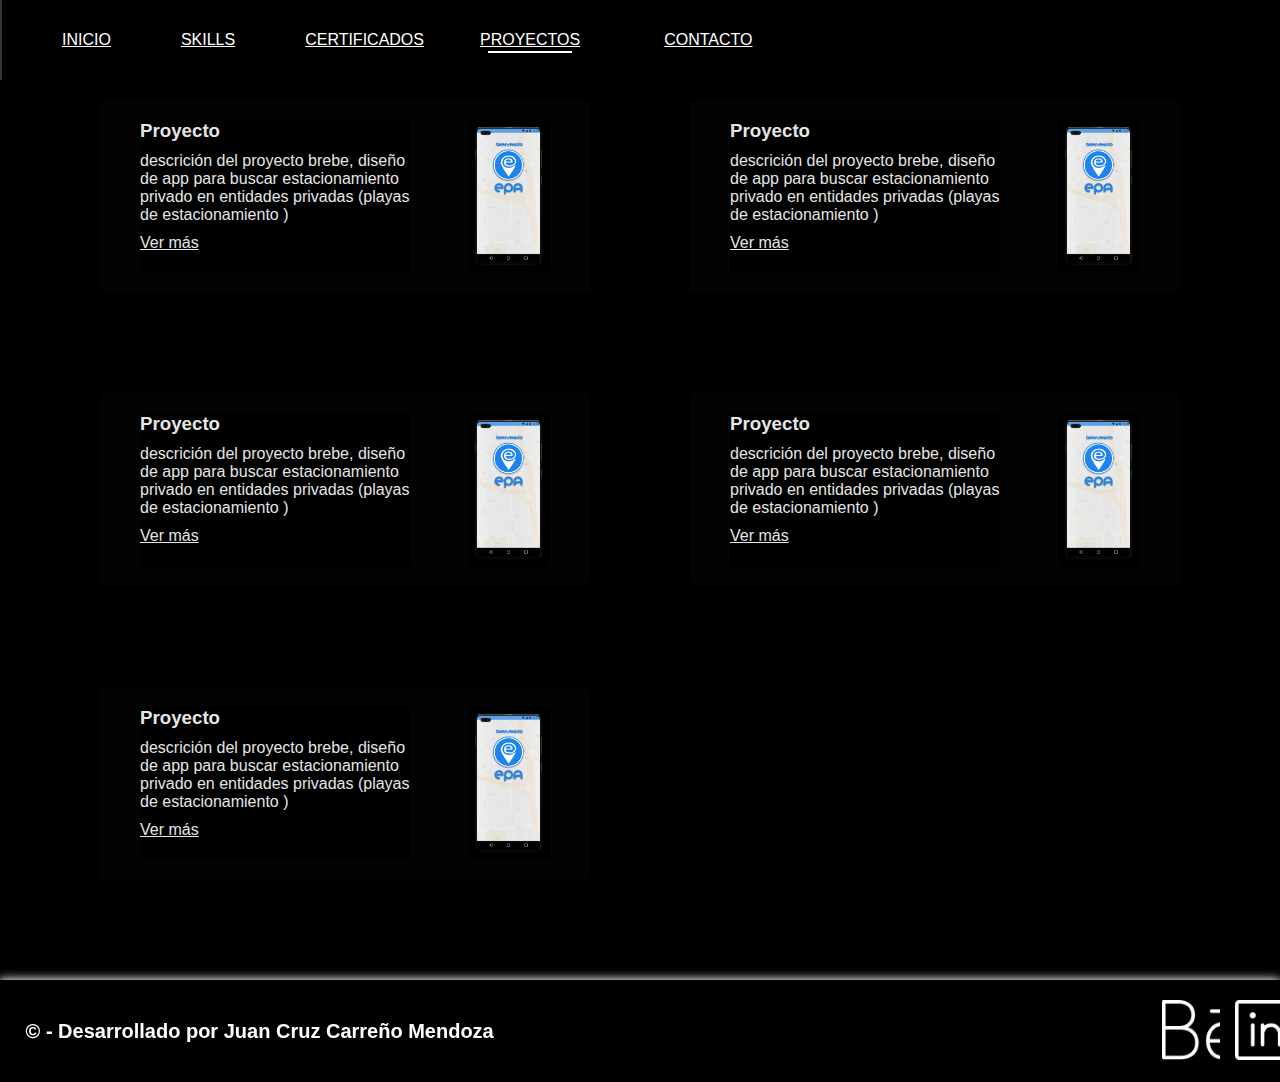
<file: porfolio juan cruz carreño mendoza/views/proyectos .html>
<!DOCTYPE html>
<html lang="en">
<head>
    <meta charset="UTF-8">
    <meta http-equiv="X-UA-Compatible" content="IE=edge">
    <meta name="viewport" content="width=device-width, initial-scale=1.0">
    <title>Profolio UX UI Desing - Juan Cruz Carreño Mendoza</title>
    <!--Aos-->
    <link href="https://unpkg.com/aos@2.3.1/dist/aos.css" rel="stylesheet">
    <!--bootstrap-->
    <link href="https://cdn.jsdelivr.net/npm/bootstrap@5.2.2/dist/css/bootstrap.min.css" rel="stylesheet" integrity="sha384-Zenh87qX5JnK2Jl0vWa8Ck2rdkQ2Bzep5IDxbcnCeuOxjzrPF/et3URy9Bv1WTRi" crossorigin="anonymous">
    <!-- CSS -->
    <link rel="stylesheet" href="../styles.css">
    <link rel="stylesheet" href="../media.css">
</head>
<body>
    <!--fila de logo + nav-->
<header class="header">
    <img class="burger" src="../imagenes/icono burger.png" alt="">
    <nav class="menu">
        <ul>
            <li><a href="../index.html" >INICIO</a></li>
            <li><a href="skills.html">SKILLS</a></li>
            <li><a href="certificados .html">CERTIFICADOS</a></li>
            <li><a href="#" class="menu-active">PROYECTOS</a></li>
            <li><a href="contacto.html">CONTACTO</a></li>
        </ul>
    </nav>
</header>
<!-- cierre de fila logo + nav -->
<main>
    <section class="proyectosgrid">
        <div class="container" data-aos="fade-right">
            <div class="contenido">
                <h3>Proyecto</h3>
                <p>     
                    descrición del proyecto brebe, diseño de app para buscar estacionamiento privado 
                    en entidades privadas (playas de estacionamiento )
                </p>
                <a href="https://www.behance.net/gallery/124324357/EPA-app-Diseno-UX-UI">Ver más</a>
            </div>
            <img src="../imagenes/celu epa.png" alt="proyecto">
        </div>
        <div class="container" data-aos="fade-left">
            <div class="contenido">
                <h3>Proyecto</h3>
                <p>     
                    descrición del proyecto brebe, diseño de app para buscar estacionamiento privado 
                    en entidades privadas (playas de estacionamiento )
                </p>
                <a href="https://www.behance.net/gallery/124324357/EPA-app-Diseno-UX-UI">Ver más</a>
            </div>
            <img src="../imagenes/celu epa.png" alt="proyecto">
        </div>
        <div class="container" data-aos="fade-right">
            <div class="contenido">
                <h3>Proyecto</h3>
                <p>     
                    descrición del proyecto brebe, diseño de app para buscar estacionamiento privado 
                    en entidades privadas (playas de estacionamiento )
                </p>
                <a href="https://www.behance.net/gallery/124324357/EPA-app-Diseno-UX-UI">Ver más</a>
            </div>
            <img src="../imagenes/celu epa.png" alt="proyecto">
        </div>
        <div class="container" data-aos="fade-left">
            <div class="contenido">
                <h3>Proyecto</h3>
                <p>     
                    descrición del proyecto brebe, diseño de app para buscar estacionamiento privado 
                    en entidades privadas (playas de estacionamiento )
                </p>
                <a href="https://www.behance.net/gallery/124324357/EPA-app-Diseno-UX-UI">Ver más</a>
            </div>
            <img src="../imagenes/celu epa.png" alt="proyecto">
        </div>
        <div class="container" data-aos="fade-right">
            <div class="contenido">
                <h3>Proyecto</h3>
                <p>     
                    descrición del proyecto brebe, diseño de app para buscar estacionamiento privado 
                    en entidades privadas (playas de estacionamiento )
                </p>
                <a href="https://www.behance.net/gallery/124324357/EPA-app-Diseno-UX-UI">Ver más</a>
            </div>
            <img src="../imagenes/celu epa.png" alt="proyecto">
        </div>
    </section>
</main>
<footer class="footer" id="footer">
    <h4> © - Desarrollado por Juan Cruz Carreño Mendoza</h4>
    <ul class="footer">
        <li><a href="https://www.behance.net/juancrcarreo"><img class="imagenfooter" src="../imagenes/logo behanca.png"> </a></li>
        <li><a href="https://www.linkedin.com/in/juan-cruz-carre%C3%B1o-mendoza/"><img class="imagenfooter" src="../imagenes/logo linkedin.png"></a></li>
    </ul> 
</footer>
    <script src="../js/main.js"></script>
    <script>
        // Efecto scroll - Header
        window.addEventListener('scroll', () => {
        const header = document.querySelector('header')
        const about = document.querySelector('.hero__about')
        header.classList.toggle('header-scroll', window.scrollY > 0)
        about.classList.toggle('hero__about-scroll', window.scrollY > 100)
                    })
    </script>
    <script src="https://unpkg.com/aos@2.3.1/dist/aos.js"></script>
    <script>
        AOS.init();
    </script>
    <!-- JavaScript Bundle with Popper -->
    <script src="https://cdn.jsdelivr.net/npm/bootstrap@5.2.2/dist/js/bootstrap.bundle.min.js" integrity="sha384-OERcA2EqjJCMA+/3y+gxIOqMEjwtxJY7qPCqsdltbNJuaOe923+mo//f6V8Qbsw3" crossorigin="anonymous"></script>
</body>
</html>
</file>
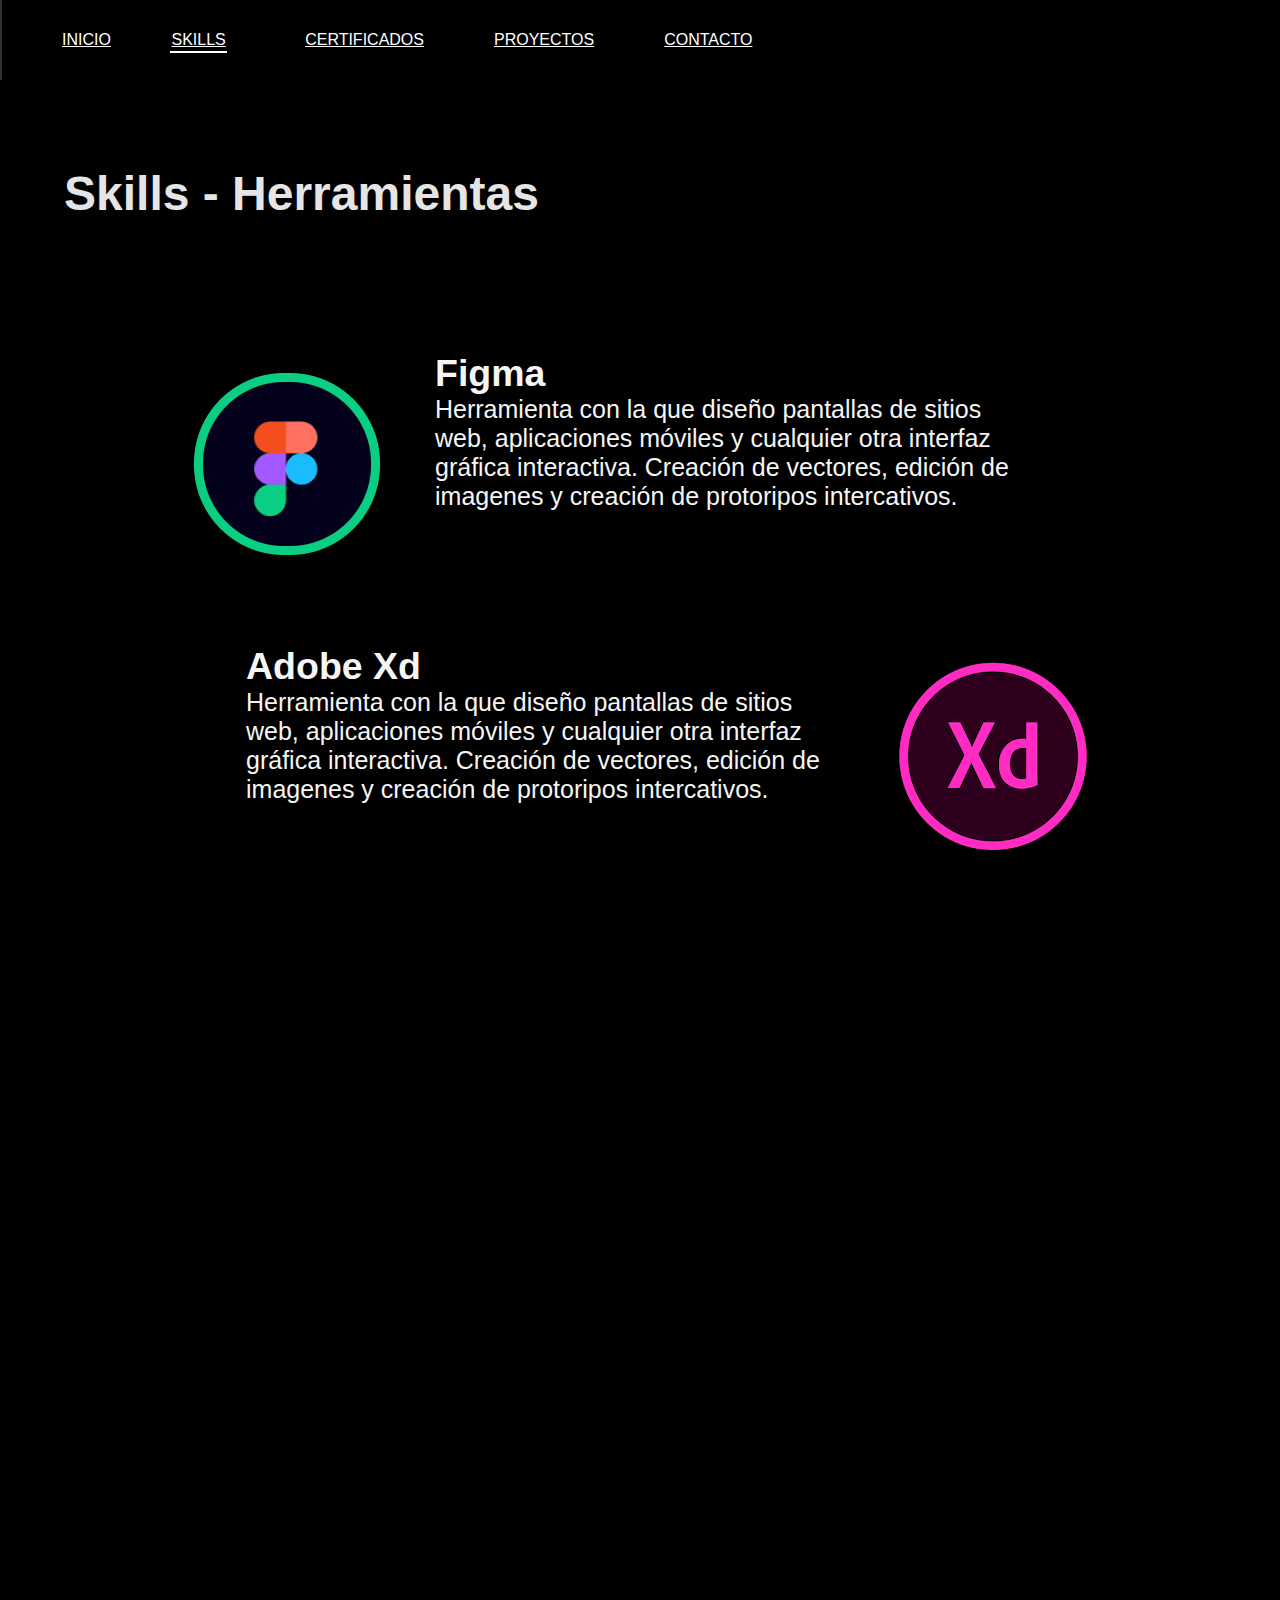
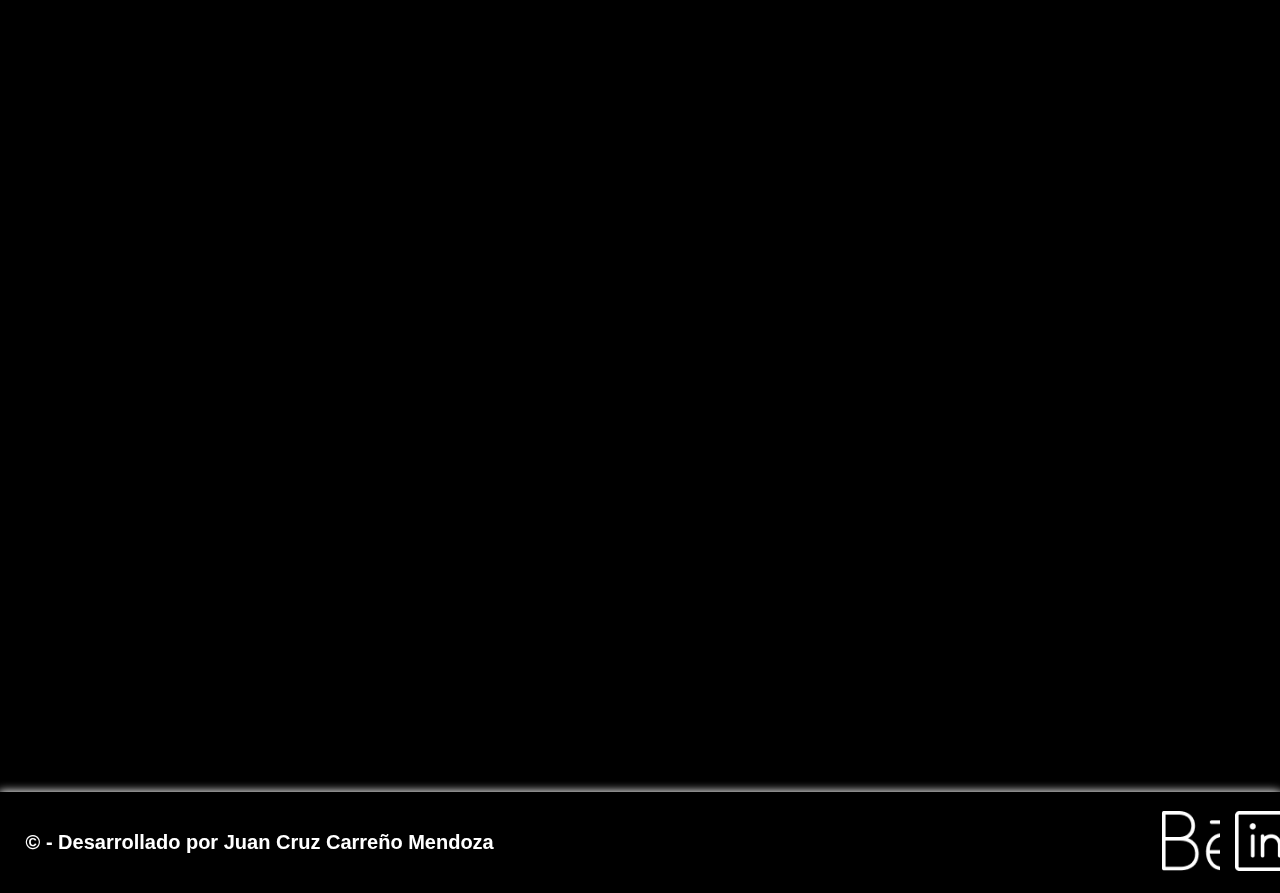
<file: porfolio juan cruz carreño mendoza/views/skills.html>
<!DOCTYPE html>
<html lang="en">
<head>
    <meta charset="UTF-8">
    <meta http-equiv="X-UA-Compatible" content="IE=edge">
    <meta name="viewport" content="width=device-width, initial-scale=1.0">
    <title>Profolio UX UI Desing - Juan Cruz Carreño Mendoza</title>
    <!--Aos-->
    <link href="https://unpkg.com/aos@2.3.1/dist/aos.css" rel="stylesheet">
    <!--bootstrap-->
    <link href="https://cdn.jsdelivr.net/npm/bootstrap@5.2.2/dist/css/bootstrap.min.css" rel="stylesheet" integrity="sha384-Zenh87qX5JnK2Jl0vWa8Ck2rdkQ2Bzep5IDxbcnCeuOxjzrPF/et3URy9Bv1WTRi" crossorigin="anonymous">
    <!-- CSS -->
    <link rel="stylesheet" href="../styles.css">
    <link rel="stylesheet" href="../media.css">
</head>
<body>
    <!--fila de logo + nav-->
<header class="header">
    <img class="burger" src="../imagenes/icono burger.png" alt="">
    <nav class="menu">
            <ul>
                <li><a href="../index.html">INICIO</a></li>
                <li><a href="#" class="menu-active">SKILLS</a></li>
                <li><a href="certificados .html">CERTIFICADOS</a></li>
                <li><a href="proyectos .html">PROYECTOS</a></li>
                <li><a href="contacto.html">CONTACTO</a></li>
            </ul>
        </nav>
    </header>
<!-- cierre de fila logo + nav -->
<main>
        <div class="titulo">
            <h2> Skills - Herramientas </h2>
        </div>
    <section class="skills" data-aos="fade-up"
    data-aos-duration="3000">
        <div class="imgskills">
            <img class="img" src="../imagenes/logofigma.png" alt="logo figma">
        </div>
        <div class="textoskills">
            <h2>Figma</h2>
            <p>
            Herramienta con la que diseño pantallas de sitios web, 
            aplicaciones móviles y cualquier otra interfaz gráfica 
            interactiva.
            Creación de vectores, edición de imagenes y creación de 
            protoripos intercativos. 
            </p>
        </div>
    </section>
    <section class="skills" data-aos="fade-up" data-aos-duration="3000">
            <div class="textoskills">
                <h2>Adobe Xd</h2>
                <p>
                Herramienta con la que diseño pantallas de sitios web, 
                aplicaciones móviles y cualquier otra interfaz gráfica 
                interactiva.
                Creación de vectores, edición de imagenes y creación de 
                protoripos intercativos. 
                </p>
            </div>
            <div class="imgskills">
                <img class="img" src="../imagenes/logoxd.png" alt="logo xd">
            </div>
    </section>
    <section class="skills" data-aos="fade-up"
    data-aos-duration="3000">
        <div class="imgskills">
            <img class="img" src="../imagenes/logohtml.png" alt="logo html">
        </div>
        <div class="textoskills">
            <h2>HTML</h2>
            <p>
            Lenguaje de Marcado de Hipertexto
            La más destacada es la posibilidad de añadir 
            archivos multimedia a la web, como vídeos o 
            audios, y que estos no tengas que insertarlos
            utilizando otros plug-ins. Todo está incluido
            dentro del código
            </p>
        </div>
    </section>
    <section class="skills" data-aos="fade-up"
    data-aos-duration="3000">
        <div class="textoskills">
            <h2>CSS</h2>
            <p>
            Lenguaje informático que especifica cómo se 
            presentan los documentos a los usuarios: cómo 
            se diseñan, compaginan, etc. Un documento suele
            ser un archivo de texto estructurado con un lenguaje
            de marcado: HTML
            </p>
        </div>
        <div class="imgskills">
            <img class="img" src="../imagenes/logocss.png" alt="logo css">
        </div>
    </section>
    <section class="skills" data-aos="fade-up"
    data-aos-duration="3000">
        <div class="imgskills">
            <img class="img" src="../imagenes/logo Ai.png" alt="logo Ai">
        </div>
        <div class="textoskills">
            <h2>Adobe Illustrator</h2>
            <p>
            Herramienta de diseño y creación de vectores.
            - Creación de logos 
            - Creación de Identidad de empresas o marcas 
            - Producción de piezas graficas 
            - Ilustarciones 
            </p>
        </div>
    </section>
    <section class="skills" data-aos="fade-up"
    data-aos-duration="3000">
        <div class="textoskills">
            <h2>Adobe Photoshop</h2>
            <p>
            Herramienta de diseño y edición fotográfica
            -Modificación de imágenes y fotográfias digitales
            - Diseño de logotipos, afiches y anuncios  
            - Creación de piezas graficas para resdes sociales
            - Ilustraciones
            </p>
        </div>
        <div class="imgskills">
            <img class="img" src="../imagenes/logops.png" alt="logo psd">
        </div>
    </section>
    <section class="skills" data-aos="fade-up"
    data-aos-duration="3000">
        <div class="imgskills">
            <img class="img" src="../imagenes/logoae.png" alt="logo Ae">
        </div>
        <div class="textoskills">
            <h2>Adobe After Effects</h2>
            <p>
                herramienta de diseño y animación para generar efectos visuales 
                y composición de imágenes en movimiento (videos)
                - Animaciones de logos 
                - Videos narrativos 
                - Videos empresariales
            </p>
        </div>
    </section>
</main>
<footer class="footer" id="footer">
    <h4> © - Desarrollado por Juan Cruz Carreño Mendoza</h4>
    <ul class="footer">
        <li><a href="https://www.behance.net/juancrcarreo"><img class="imagenfooter" src="../imagenes/logo behanca.png"> </a></li>
        <li><a href="https://www.linkedin.com/in/juan-cruz-carre%C3%B1o-mendoza/"><img class="imagenfooter" src="../imagenes/logo linkedin.png"></a></li>
    </ul> 
</footer>
<script src="../js/main.js"></script>
<script>
        // Efecto scroll - Header
        window.addEventListener('scroll', () => {
            const header = document.querySelector('header')
            const about = document.querySelector('.hero__about')
            header.classList.toggle('header-scroll', window.scrollY > 0)
            about.classList.toggle('hero__about-scroll', window.scrollY > 100)
            
        })
</script>
    <script src="https://unpkg.com/aos@2.3.1/dist/aos.js"></script>
    <script>
        AOS.init();
    </script>
    <!-- JavaScript Bundle with Popper -->
<script src="https://cdn.jsdelivr.net/npm/bootstrap@5.2.2/dist/js/bootstrap.bundle.min.js" integrity="sha384-OERcA2EqjJCMA+/3y+gxIOqMEjwtxJY7qPCqsdltbNJuaOe923+mo//f6V8Qbsw3" crossorigin="anonymous"></script>
</body>
</html>
</file>
<file: porfolio juan cruz carreño mendoza/styles.css>
* {
  margin: 0%;
  background-color: black;
  font-family: "Montserrat", sans-serif;
}
body {
  margin: 0 !important;
  display: flex !important;
  flex-direction: column !important;

}
.header {
  width: 100%;
  height: 80px;
  background: transparent;
  position: fixed;
  top: 0;
  transition: 0.4s;
  z-index: 5000;
  display: flex;
  justify-content: center;
}
.header .burger {
  width: 30px;
  height: 30px;
  display: none;
}
.header nav ul {
  list-style: none;
  display: flex;
  gap: 30px;
  transition: 0.4s;
}
.menu-active {
  left: -10% !important;
}
.header nav ul li {
  font-family: Roboto;
  text-align: center;
  align-items: center;
}
.menu {
  width: 100%;
  display: flex;
  justify-content: center;
}
.menu {
  display: inline;
  list-style-type: none;
  line-height: 80px;
  border-left: 2px solid #fff3;
  transition: 0.4s;
}
.menu li:first-child {
  border-left: none;
}

.menu li a {
  padding: 10px 20px;
  color: #fff;
  position: relative;
}

.menu li a.menu-active::after,
.menu li a:hover::after {
  font-family: Impact, Haettenschweiler, "Arial Narrow Bold", sans-serif;
  content: "";
  width: 60%;
  height: 2px;
  background: #fff;
  position: absolute;
  bottom: 5px;
  left: 20%;
}
.header-scroll {
  background: rgba(0, 0, 0, 0.247)!important;
  height: 60px;
  border-bottom: 1px solid #fff;
}

.header-scroll li {
  line-height: 60px;
  border-color: rgba(0, 0, 0, 0.171) !important;
}

.header-scroll li a {
  color: rgb(255, 255, 255);
}
.lista-flex {
  display: flex;
  flex-flow: nowrap;
  flex-direction: row;
  justify-content: start baseline;
}

.hero {
  display: flex;
  padding: 98px 105px;
  justify-content: space-between;
}

.footer {
  font-size: 12px;
  background-color: black !important;
  display: flex;
  justify-content: space-between;
  align-items: center;
}
#footer {
  filter: drop-shadow(-1px -1px 5px #ffffff);
}
.footer ul {
  margin-bottom: 0% !important;
  padding-left: 0rem !important;
  list-style: none;
  text-decoration: none;
  color: white;
}

.footer ul li a {
  text-decoration-color: none;
  color: white;
}
.footer h4 {
  padding: 2%;
  font-size: 20px;
  color: white;
}

.imagenfooter {
  padding: 25% !important;
  height: 60px!important;
}

/* imagen home */
.boxImg {
  display: flex;
  flex-direction: column;
  width: 50%;
}
.imagen-flex {
  border-radius: 100%;
  margin-top: 5%;
  width: 100%;
}

/* texto home */
.texto {
  color: whitesmoke;
  width: 50%;
  font-size: 30px !important;
  padding: 54px;
  display: flex;
  flex-direction: column;
  gap: 10px;
}
.texto h4 {
  font-size: 40px !important;
  margin-top: 10px;
}
.texto h1 {
  font-size: 70px !important;
  font-style: initial !important;
}
.texto h2 {
  font-size: 30px !important;
}
.botoncv {
  text-align: center;
  text-decoration: black !important;
  font-size: 25px;
  font-family: 'Franklin Gothic Medium', 'Arial Narrow', Arial, sans-serif !important;
  width: 100%;
  padding: 20px 0;
  background: #f8f4f3;
  border-radius: 50px;
}
.botoncv:hover {
  box-shadow: #f8f4f3;
  font-size: 30px;
  transition: all 1s;
}

/* skills*/

.titulo {
  padding: 5% !important;
  margin-top: 8% !important;
  color: #e5e5e5 !important;
}
.titulo h2 {
  font-style: normal !important;
  font-weight: 700 !important;
  font-size: 48px !important;
}
.textoskills {
  color: whitesmoke;
  width: 660px;
  height: auto;
  font-size: 25px;
  padding: 54px;
}
.imgskills {
  width: 200px;
  margin-top: 8%;
}

.skills {
  display: flex;
  padding: 1% 15%;
  justify-content: space-between;
}
/* certificados */
.itemcarrucel {
  width: 100% !important;
  height: 100%;
  position: relative;
}

.certificado {
  justify-content: space-between ;
  width: 100%;
  padding: 10% 20% 5% 20% !important;
}

/* tarjeta trabajada con html y css no me alcanzo el tiempo  */

.container {
  background-color: #030303 !important;
  display: flex;
  justify-content: space-between;
  border-radius: 4px;
  padding: 20px 40px;
}
.container img {
  width: 20%;
  object-fit: cover;
  border-radius: 5px;
}

.contenido {
  color: #e5e5e5;
  width: 270px;
  display: flex;
  flex-direction: column;
  gap: 10px;
}
.contenido p {
  width: 270px;
}
.contenido a {
  color: #e5e5e5;
}
/*proyectos  grid */
.proyectosgrid {
  display: grid;
  grid-template-columns: repeat(2, 1fr);
  grid-auto-flow: 100px 200px;
  padding: 100px;
  grid-gap: 100px;
}
/* contacto */
.form-flex {
  font-family: 'Franklin Gothic Medium', 'Arial Narrow', Arial, sans-serif;
  width: 600px;
  height: auto;
  background: rgba(0, 0, 0, 90%);
  border-radius: 20px;
  padding: 68px 0px 80px 200px;
  box-sizing: border-box;
  margin-top: 20px;
}
.form-flex input {
  font-family: 'Franklin Gothic Medium', 'Arial Narrow', Arial, sans-serif;
  width: 500px;
  margin-bottom: 1px;
  padding: 10px;
  box-sizing: border-box;
  font-size: 14px;
  border-color: rgb(255, 255, 255);
  border-radius: 5px;
}
.form-flex textarea {
  font-family:'Franklin Gothic Medium', 'Arial Narrow', Arial, sans-serif ;
  width: 500px;
  height: auto;
  margin-bottom: 20px;
  padding: 10px;
  box-sizing: border-box;
  font-size: 14px;
  border-color: rgb(255, 255, 255);
  border-radius: 5px;
}
#boton {
  font-family: 'Franklin Gothic Medium', 'Arial Narrow', Arial, sans-serif;
  width: 150px;
  height: 55px;
  background: rgb(255, 252, 252);
  color: rgb(0, 0, 0);
  padding: 20px;
  border-radius: 5px;
  margin-right: 30px;
}
#boton:hover {
  font-family: 'Franklin Gothic Medium', 'Arial Narrow', Arial, sans-serif;
  cursor: pointer !important;
  background: rgb(85, 84, 84)!important;
  color: rgb(255, 244, 244)!important;
  text-decoration: #e5e5e5!important;
  border-radius: 5px!important;
  filter: drop-shadow(0px 0px 5px rgb(255, 255, 255))!important;
}

.imagen {
  width: 358px;
  height: 359px;
  position: absolute;
  left: 800px;
  top: 100px;
}
</file>
<file: porfolio juan cruz carreño mendoza/media.css>
@media (max-width: 1550px) {
  .hero {
    margin-top: auto;
    display: flex;
    flex-direction: row;
  }
  .botoncv {  
    width: 250%;
  }
  .imagen-flex {
    margin-top: 4%;
  }

  }

@media (max-width: 1200px) {
  /*inicio*/ 
  .hero {
    margin-top: auto;
    display: flex;
    flex-direction: row;
  }
  .imagen-flex {
    margin-top: 10%;
  }
  .texto {
    font-size: 25px !important;
    padding: 54px;
  }
  .texto h4 {
    font-size: 25px !important;
    margin-top: 5px !important;
  }
  .texto h1 {
    font-size: 65px !important;
    font-style: initial !important;
  }
  .texto h2 {
    font-size: 20px !important;
  }
  .botoncv {  
    width: 250%;
  }
    /*skills*/
    .titulo {
      margin-top: 4% !important;
  }
    .titulo h2 {
      font-size: 34px !important;
  }
    .textoskills {
      width: 660px;
      height: auto;
      font-size: 20px;
      padding: 5%;
  }
  .skills {
    display : flex;
    padding: 2% 10%;
    justify-content: space-between;
  }
  .imgskills {
    width: 376px;
    margin-top: 5%;
  }
/*proyectos*/
.proyectosgrid {
  display: grid;
  grid-template-columns: repeat(2, 1fr);
  grid-auto-flow: 100px 200px;
}
.container img {
  width: 30%;
}
/* contacto*/
  .form-flex {
  padding: 70px;
}
.imagen {
  left: 60%;
    top: 20%;
}
}

@media (max-width: 999px) {
  .hero {
    margin-top: auto;
    display: flex;
    flex-direction: row;
  }
  .texto {
    font-size: 25px !important;
    padding: 0px;
    gap: 0%;
  }
  .texto h1 {
    font-size: 50px !important;
  }
  .imagen-flex {
    margin-top: -6%;
  }
  .botoncv { 
    width: 200%;
  }
/*skills*/
  .titulo {
    text-align: center;
    margin-top: 10% !important;
}
  .titulo h2 {
    font-size: 34px !important;
}
  .textoskills {
    width: 660px;
    height: auto;
    font-size: 16px;
    padding: 2%;
}
  .imgskills {
  width: 442px;
  margin-top: 1%;
}
/*certificados*/
.certificado {
  justify-content: space-between ;
  width: 100%;
  padding: 10% 20% 5% 20% !important;
}
/*proyectos*/
.proyectosgrid {
    display: grid;
    grid-template-columns: repeat(1, 1fr);
    grid-auto-flow: 10px 20px;
}
.container {
  padding: 20px 40px;
}
.container img {
  width: 30%;
  object-fit: cover;
  border-radius: 5px;
}
.contenido p {
  width: 400px;
}
/* contacto*/
}
@media (max-width: 850px) {
  .hero {
    margin-top: auto;
    display: flex;
    flex-direction: row;
  }
  .header ul {
    width: 300px;
    flex-direction: column;
    background: rgb(0, 0, 0);
    position: relative;
    left: -200%;
  }
  .burger {
    display: block !important;
    position: relative;
    left: 20px;
    top: 20px;
    cursor: pointer;
    z-index: 10000;
  }
  /* certificados*/
  .carrusel {
    margin-top: 100px !important;
    margin-bottom: 100px !important;
    width: 100% !important;
    height: 100%;
    position: relative;
  }
  .certificado {
    justify-content: space-between ;
    width: 100%;
    padding: 10% 20% 5% 20% !important;
  }
  /*proyectos*/
  .container {
    padding: 20px 40px;
  }
  .container img {
    width: 20%;
    object-fit: cover;
    border-radius: 5px;
  }
  .contenido p {
    width: 400px;
  }
  /* contacto*/
  .form-flex {
    padding: 70px;
  }
  .imagen {
    left: 40%;
    top: 20%;
  }
}
@media (max-width: 772px) {
  /*inicio*/ 
  .hero {
    margin-top: auto;
    display: flex;
    flex-direction: row;
  }
  .texto {
    font-size: 25px !important;
  }
  .texto h4 {
    font-size: 25px !important;
    margin-top: -5%;
  }
  .texto h1 {
    font-size: 65px !important;
    font-style: initial !important;
  }
  .texto h2 {
    width: 150%;
    font-size: 20px !important;
  }
  .texto p {
    margin-top: 20%;
    width: 200%;
  }
  .imagen-flex {
    margin-left: 5%;
    margin-top: 20%;
  }
  .botoncv {  
    width: 200%;
  }
  .footer {
    padding: 0%;
  }
  .footer h4 {
    padding: 4%;
    font-size: 12px;
  }
/*skills*/
  .titulo {
    text-align: center;
    margin-top: 6% !important;
  }
  .textoskills {
    width: 360px;
  }
  .imgskills {
    width: 200px;
    margin-top: 1%;
  }
  .skills {
    display : flex;
    justify-content: space-between;
  }
/*certificados*/
.carousel-indicators {
  margin-bottom: -2rem !important;
}
  /*proyectos*/
  .contenido p {
    width: 300px;
    }
}
@media (max-width: 671px) {
  /*Proyectos*/
  .carousel-indicators {
    margin-bottom: -2rem !important;
  }
  .container {
    padding: 20px 40px;
  }
  .container img {
    width: 30%;
  }
  .contenido p {
    width: 200px;
    }
  .contenido {
    width: 400px;
  }
  /* contacto*/
  .form-flex {
    padding: 70px;
  }
  .imagen {
    left: 60%;
    top: 20%;
  }
    
}

@media (max-width: 530px) {
/*inicio*/
  .hero {
    margin-top: auto;
    display: flex;
    flex-direction: row;
  }
  .texto {
    font-size: 25px !important;
  }
  .texto h4 {
    width: 200%;
    font-size: 25px !important;
    margin-top: -5%;
  }
  .texto h1 {
      width: 300%;
      margin-top: 130%;
      font-size: 50px !important;
      font-style: initial !important;
  }
  .texto h2 {
      font-size: 20px !important;
  }
  .texto p {
      margin-top: 5%;
      width: 200%;
  }
  .imagen-flex {
      margin-left: -50%;
      margin-top: 70%;
  }
/*footer*/
  .footer {
    padding: 0%;
  }
  .footer h4 {
      padding: 4%;
      font-size: 12px;
  }
/*skills*/
  .titulo {
    margin-top: 10% !important;
  }
  .textoskills {
    width: 213px;
    font-size: 12px;
  }
  .imgskills {
    display: flex;
    width: 130px;
    height: 130px;
    margin-top: 3%;
  }
/*certificados*/
.carousel-indicators {
  margin-bottom: -2rem !important;
}
/*Proyectos*/
  .contenido p {
    width: 300px;
    }
    .container {
      padding: 1%;
    }
    .container img {
      margin-top: 150px;
      width: 50%;
    }
    .contenido p {
      
      width: 200px;
      }
    .contenido {
      font-size: 12px;
      width: 50px;
    }
      /* contacto*/
  .form-flex {
    padding: 70px;
  }
  .imagen {
    left: 10%;
    top: 30%;
  }
  .input-group {
    width: 70%;
  }
  }
@media (max-width: 375px) {
    /*inicio*/ 
      .hero {
      margin-top: auto;
      display: flex;
      flex-direction: row;
    }
    .texto {
      font-size: 25px !important;
    }
    .texto h4 {
      width: 200%;
      font-size: 25px !important;
      margin-top: -5%;
    }
    .texto h1 {
      width: 300%;
      margin-top: 130%;
      font-size: 30px !important;
      font-style: initial !important;
    }
    .texto h2 {
      width: 250%;
      font-size: 20px !important;
    }
    .texto p {
      font-size: 16px;
      margin-top: 5%;
      width: 250%;
    }
    .imagen-flex {
      margin-left: -40%;
      margin-top: 150%;
    }
    .botoncv {
      width: 250% !important;
    }
  /*footer*/
    .footer{
      padding: 0%;
    }
    .footer h4 {
      padding: 4%;
      font-size: 12px;
    }
  /*skills*/
  .img {
    width: 80px;
    height: 80px;
  }
  .titulo {
    margin-top: 15% !important;
  }
  .titulo h2 {
    font-size: 20px !important;
  }
  .textoskills {
    width: 175px;
  }
/*certificados*/
  .carousel-indicators {
    margin-bottom: -2rem !important;
  }
/*proyectos */
    .contenido p {
      width: 300px;
  }
    .container {
        padding: 1%;
  }
  .container img {
    margin-top: 150px;
    width: 50%;
  }
  .contenido p {
    width: 200px;
  }
      .contenido {
    font-size: 12px;
    width: 50px;
  }
/* contacto*/
  .form-flex {
    padding: 70px;
  }
  .imagen {
    top: 20%;
  }
  .form-flex input {
    width: 100px;
  }
}
</file>
<file: styles.css>
html {
    font-family: -apple-system, BlinkMacSystemFont, 'Segoe UI', Roboto, Oxygen, Ubuntu, Cantarell, 'Open Sans', 'Helvetica Neue', sans-serif
}
* {
    margin: 0%;
}
/* header */
.header {
    width: 100%;
    height: 80px;
    background: transparent;
    position: fixed;
    top: 0;
    transition: 0.4s;
    z-index: 5000;
    display: flex;
    justify-content: center;
}
.header nav ul {
    list-style: none;
    display: flex;
}
.header nav ul li{
    font-family: Roboto;
    text-align: center;
    align-items: center;
    margin-left: 15px;
    margin-right: 15px;
    
}
/* header menu */
.menu {
    width: 100%;
    display: flex;
    justify-content: center;
}
.menu {
    display: inline;    
    list-style-type: none;
    line-height: 80px;
    border-left: 2px solid #fff3;
    transition: 0.4s;
}
.menu li:first-child {
    border-left: none;
}
.menu li a {
    padding: 10px 20px;
    color: #fff;
    position: relative;
}
.menu li a.menu-active::after,
.menu li a:hover::after {
    font-family: Impact, Haettenschweiler, 'Arial Narrow Bold', sans-serif;
    content: '';
    width: 60%;
    height: 2px;
    background: #fff;
    position: absolute;
    bottom: 5px;
    left: 20%;
}
/* header - menu - scrol */
.header-scroll {
    background: rgba(0, 0, 0, 0.533);
    height: 60px;
    border-bottom: 1px solid #fff;
}
.header-scroll li {
    line-height: 60px;
    border-color: #0008;
}
.header-scroll li a {
    color: rgb(255, 255, 255);
}
.lista-flex {
    display: flex;
    flex-flow: nowrap;
    flex-direction: row;
    justify-content: start baseline;
}
/* footer */
.footer {
    background-color: black;
    text-decoration-color: white;
    display: flex;
    justify-content: space-between;
    align-items: center;
    padding: 0% 40px;
}
.footer ul {
    list-style: none;
    text-decoration: none;
    color: white;
}
.footer ul li a {
    text-decoration-color: none;
    color: white;
}
.footer h4{
    color: white;
}

.imagenfooter {
    padding: 20px;
    width: 50px;
    height: 50px;
}
/* main */
.main {
    background: rgb(0,0,0);
    background: linear-gradient(180deg, rgba(0,0,0,1) 90%, rgba(54,53,53,1) 100%);
    background-size: 100vw 100vh;
    background-attachment: fixed;
}
/* proyectos ux ui */
.claseuxui-flex {
    display: flex;
    background: rgb(51,51,51);
    background: linear-gradient(270deg, rgba(51,51,51,1) 0%, rgba(0,0,0,1) 100%);
    width: 100%;
    height: 400px; 
    text-align: center;
    line-height: 30px;
}
.claseuxui-flex div {
    width: 20%;
    padding: 10px;
    align-items: center;
}
.claseuxui-flex h4 {
    font-size: 20px;
    line-height: 43px;
    color: #FFFFFF;
}
.claseuxui-flex h2 {
    font-size: 130px;
    line-height: 120px;
    color: #FFFFFF;
}
.claseuxui-flex img {
    width: 262.1px;
    height: 225px;
}
/* proyectos grafico */
.clasegrafico-flex {
    display: flex;
    background: rgb(0,0,0);
    background: linear-gradient(270deg, rgba(0,0,0,1) 0%, rgba(51,51,51,1) 100%);
    width: 100%;
    height: 400px; 
    text-align: center;
    line-height: 30px;
}
.clasegrafico-flex div {
    width: 20%;
    padding: 10px;
    align-items: center;
}
.clasegrafico-flex h4 {
    font-size: 20px;
    line-height: 43px;
    color: #FFFFFF;
}
.clasegrafico-flex h2 {
    display: flex;
    font-size: 90px;
    line-height: 100px;
    color: #FFFFFF;
    text-align: center;
}
.clasegrafico-flex img {
    width: 262px;
    height: 225px;
}
/* lista herramientas */
.herramientas-flex {
    display: flex;
    width: 100%;
    overflow: hidden;
    position: relative;
    margin-top: -80px;
}
.herramientas-flex img {
    width: 150px;
    height: 150px;
    
}
/* TEXTO SOBRE MI  */
.cv-flex {
    display: flex;
    width: 50%px;
    height: auto;
    padding: 70px;
    flex-direction: column;
    margin-top: 20px;
}
.cv-flex h2 {
    display: flex;
    width: 50%;
    font-size: 50px;
    color: rgb(255, 255, 255);
}
.cv-flex p {
    display: flex;
    width: 800px;
    height: auto;
    font-size: 30px;
    color: rgb(255, 255, 255);
}
/* TEXTO  */
.texto-flex {
    display: flex;
    width: 400px;
    height: 400px;
    margin: 70px;
    align-items: center;
}
.texto-flex h2 {
    display: flex;
    font-size: 50px;
    color: rgb(255, 255, 255);
    
}
.texto-flex p {
    display: flex;
    width: 1000px;
    height: auto;
    font-size: 30px;
    color: rgb(255, 255, 255);
    
}
/* TEXTO ENCABEZADO  */
.encabezado-flex {
    display: flex;
    font-size: 50px;
    color: white;
    position: absolute;
    top: 50%;
    left: 50%;
    transform: translate(-50%, -50%);
    text-shadow: 0 0 8px whitesmoke;
    margin-top: -150px;
}
/*  galeria - proyectos y certificados */
.galeria-proyectos {
    display: grid;
    grid-template-columns: repeat(2, 1fr);
    grid-auto-flow: 100px 250px;
    padding: 30px;
    grid-gap: 30px;
}
.galeria-proyectos div img {
    width: 100%;
    height: 100%;
    object-fit: cover;   
}
.galeria-proyectos div h2 {
    display: grid;
    position: absolute;
    bottom: 0;
    color: white;
    background: rgb(0, 0, 0);
    width: 100%;
    margin: 0;
    padding: 10px;
    font-size: 20px;
    color: rgb(255, 255, 255);
}
/* imagenes  */
.imagen-flex {
    display: flex;
    background-image: none;
    padding: 50%;
}
.imagen {
    width: 100%;
    height: 400px;
}
.imagenlogo {
    padding: 0%;
    width: 90px;
    height: 90px;
    overflow: hidden;
    position: relative;
    filter: drop-shadow(0px 0px 12px black);
}
/* formulario contacto */
.form-flex {
    width: 750px;
    height: auto;
    background: rgb(0 0 0 / 0%);
    border-radius: 20px;
    padding: 40px 14px 48px 33px;;
    box-sizing: border-box;
    margin: auto;
    font-size: 20px;
    color: #fff;
    font-family: -apple-system, BlinkMacSystemFont, 'Segoe UI', Roboto, Oxygen, Ubuntu, Cantarell, 'Open Sans', 'Helvetica Neue', sans-serif;
    
}
.form-flex input {
    width: 100%;
    margin-bottom: 20px;
    padding: 10px;
    box-sizing: border-box;
    font-size: 18px;
    border-color: rgb(255, 255, 255);
    border-radius: 20px;
    filter: drop-shadow(0px 0px 5px rgb(255, 255, 255));
}
.form-flex textarea {
    width: 100%;
    margin-bottom: 20px;
    padding: 10px;
    box-sizing: border-box;
    font-size: 20px;
    border-color: rgb(255, 255, 255);
    border-radius: 20px;
    filter: drop-shadow(0px 0px 5px rgb(255, 255, 255));
    min-height: 100px;
    max-height: 200px;
    max-width: 100%;
}
#boton {
    background: black;
    color: white;
    padding: 20px;
}
#boton:hover {
    cursor: pointer;
    background: white;
    color: black;
}
.icons {
    display: none;
    font-size: 28px;
    color: rgb(250, 253, 255);
    cursor: pointer;
}
.close {
    display:list-item!important;
    
}

@media screen and (max-width: 810px) {
/* headre - menu  */
        .header{
            justify-content: left;
        }
        .menu {
            display: none;
        }
        .icons {
            display: block;
            font-size: 50px;
            margin-left: 30px;
        }
        .header nav {
            display: block;
        }
        .menu {
            position: absolute;
            background-color: rgba(0, 0, 0, 0.959);
            width: 50%;
            margin-top: 60px;
            border-radius: 10px;
        }
        .menu ul {
            flex-direction: column; 
            
        }
        .menu li {
            border-top: white;

        }
/* logo herramientas */
        
        .herramientas-flex {
            display: flex;
            width: 100%;
            overflow: hidden;
            position: relative;
            margin-top: -30px;
        }
        .herramientas-flex img {
            width: 80px;
            height: 80px;
            
        }
/*  imagen encabezado sin blu */
        .imagen {
            width: 100%;
            height: 100%;
        }
/* Ttexto index  */
        .texto-flex {
            display: flex;
            width: 95%;
            height: 100%;
            margin: 10px;
            align-items: center;
        
        }
        .texto-flex h2 {
            display: flex;
            font-size: 40px;
            color: rgb(255, 255, 255);
            
        }
        .texto-flex p {
            display: flex;
            width: 100%;
            height: auto;
            font-size: 20px;
            color: rgb(255, 255, 255);
        }
/* proyectos ux */
        .claseuxui-flex {
            flex-direction: column;
            background: rgb(51,51,51);
            background: linear-gradient(270deg, rgba(51,51,51,1) 0%, rgba(0,0,0,1) 100%);
            width: 100%;
            height: auto; 
            text-align: center;
            line-height: 30px;
        }
        .claseuxui-flex div {
            width: 100%;
            padding: 10px;
            align-items: center;
        }
        .claseuxui-flex h4 {
            font-size: 20px;
            line-height: 43px;
            color: #FFFFFF;
        }
        .claseuxui-flex h2 {
            font-size: 130px;
            line-height: 120px;
            color: #FFFFFF;
        }
        .claseuxui-flex img {
            width: 262px;
            height: 225px;
        }
/* proyectos grafico */
        .clasegrafico-flex {
            flex-direction: column-reverse;
            background: rgb(0,0,0);
            background: linear-gradient(270deg, rgba(0,0,0,1) 0%, rgba(51,51,51,1) 100%);
            width: 100%;
            height: auto; 
            text-align: center;
            line-height: 30px;
        }
        .clasegrafico-flex div {
            width: 100%;
            padding: 10px;
            align-items: center;
        }
        .clasegrafico-flex h4 {
            font-size: 20px;
            line-height: 43px;
            color: #FFFFFF;
        }
        .clasegrafico-flex h2 {
            font-size: 130px;
            line-height: 120px;
            color: #FFFFFF;
            justify-content: center;
        }
        .clasegrafico-flex img {
            width: 262px;
            height: 225px;
        }
/*  footer */
        .footer {
                background-color: black;
                text-decoration-color: white;
                display: flex;
                flex-direction: column;
                justify-content: space-between;
                align-items: center;
                padding: 0% 40px;
            }
        .footer ul {
                list-style: none;
                text-decoration: none;
                color: white;
            }
        .footer ul li a {
                text-decoration-color: none;
                color: white;
            }
        .footer h4{
                color: white;
                font-size: 20px;
            }
        .imagenfooter {
                padding: 20px;
                width: 50px;
                height: 50px;
            }
/* encabezado  */
        .encabezado-flex {
                display: flex;
                font-size: 30px;
                color: rgba(255, 255, 255, 0);
                position: absolute;
                top: 50%;
                left: 50%;
                transform: translate(-50%, -50%);
                text-shadow: 0 0 8px rgba(245, 245, 245, 0);
                margin-top: -100;
            }
/* certificados - proyectos */
        .galeria-proyectos {
            display: grid;
            grid-template-columns: repeat(1, 1fr);
            grid-auto-flow: 100px 250px;
            padding: 20px;
            grid-gap: 20px;
        }
        .galeria-proyectos div img {
            
            width: 100%;
            height: 100%;
            object-fit: cover;   
        }
        .galeria-proyectos div h2 {
            display: grid;
            position: absolute;
            bottom: 0;
            color: white;
            background: rgb(0, 0, 0);
            width: 100%;
            margin: 0;
            padding: 10px;
            font-size: 20px;
            color: rgb(255, 255, 255);
        }
/* formulario  */
        .form-flex {
            width: 350px;
            height: auto;
            background: rgb(0 0 0 / 0%);
            border-radius: 20px;
            padding: 40px 14px 48px 33px;
            box-sizing: border-box;
            margin: auto;
            font-size: 20px;
            color: #fff;
            font-family: -apple-system, BlinkMacSystemFont, 'Segoe UI', Roboto, Oxygen, Ubuntu, Cantarell, 'Open Sans', 'Helvetica Neue', sans-serif;
            
        }
        .form-flex input {
            width: 100%;
            margin-bottom: 20px;
            padding: 18px;
            box-sizing: border-box;
            font-size: 20px;
            border-color: rgb(255, 255, 255);
            border-radius: 20px;
            filter: drop-shadow(0px 0px 5px rgb(255, 255, 255));
        }
        .form-flex textarea {
            width: 100%;
            margin-bottom: 10px;
            padding: 5px;
            box-sizing: border-box;
            font-size: 20px;
            border-color: rgb(255, 255, 255);
            border-radius: 20px;
            filter: drop-shadow(0px 0px 5px rgb(255, 255, 255));
            min-height: 100px;
            max-height: 200px;
            max-width: 100%;
        }
        .form-flex label {
            font-size: 15px;
        }
}

@media screen and (max-width: 1215px) {

/* SOBRE  MI  */
        .cv-flex {
                display: flex;
                width: auto;
                height: auto;
                padding: 20px;
                flex-direction: column;
                margin-top: 20px;
            }
        .cv-flex h2 {
                display: flex;
            width: 100%;
            font-size: 30px;
            margin: 10px 0;
            color: rgb(255, 255, 255);
            }
        .cv-flex p {
                display: flex;
                width: auto;
                height: auto;
                font-size: 30px;
                color: rgb(255, 255, 255);
            }
/* IMAGEN ENCABEZADO BLU */
    .imagen {
                width: 100%;
                height: 100%;
            }
/* PROYECTO UX */
            .claseuxui-flex {
                flex-direction: column;
                background: rgb(51,51,51);
                background: linear-gradient(270deg, rgba(51,51,51,1) 0%, rgba(0,0,0,1) 100%);
                width: 100%;
                height: auto; 
                text-align: center;
                line-height: 30px;
            }
            .claseuxui-flex div {
                width: 100%;
                padding: 10px;
                align-items: center;
            }
            .claseuxui-flex h4 {
                font-size: 20px;
                line-height: 43px;
                color: #FFFFFF;
            }
            .claseuxui-flex h2 {
                font-size: 130px;
                line-height: 120px;
                color: #FFFFFF;
            }
            .claseuxui-flex img {
                width: 462px;
                height: 425px;
            }
/* PROYECTO GRAFICO */
            .clasegrafico-flex {
                flex-direction: column-reverse;
                background: rgb(0,0,0);
                background: linear-gradient(270deg, rgba(0,0,0,1) 0%, rgba(51,51,51,1) 100%);
                width: 100%;
                height: auto; 
                text-align: center;
                line-height: 30px;
            }
            .clasegrafico-flex div {
                width: 100%;
                padding: 10px;
                align-items: center;
            }
            .clasegrafico-flex h4 {
                font-size: 20px;
                line-height: 43px;
                color: #FFFFFF;
            }
            .clasegrafico-flex h2 {
                font-size: 130px;
                line-height: 120px;
                color: #FFFFFF;
                justify-content: center;
            }
            .clasegrafico-flex img {
                width: 462px;
                height: 425px;
            }
/* ENCABEZADO  */
            .encabezado-flex {
                display: flex;
                font-size: 30px;
                color: rgba(255, 255, 255, 0);
                position: absolute;
                top: 50%;
                left: 50%;
                transform: translate(-50%, -50%);
                text-shadow: 0 0 8px rgba(245, 245, 245, 0);
                margin-top: -100;
            }
}
</file>
